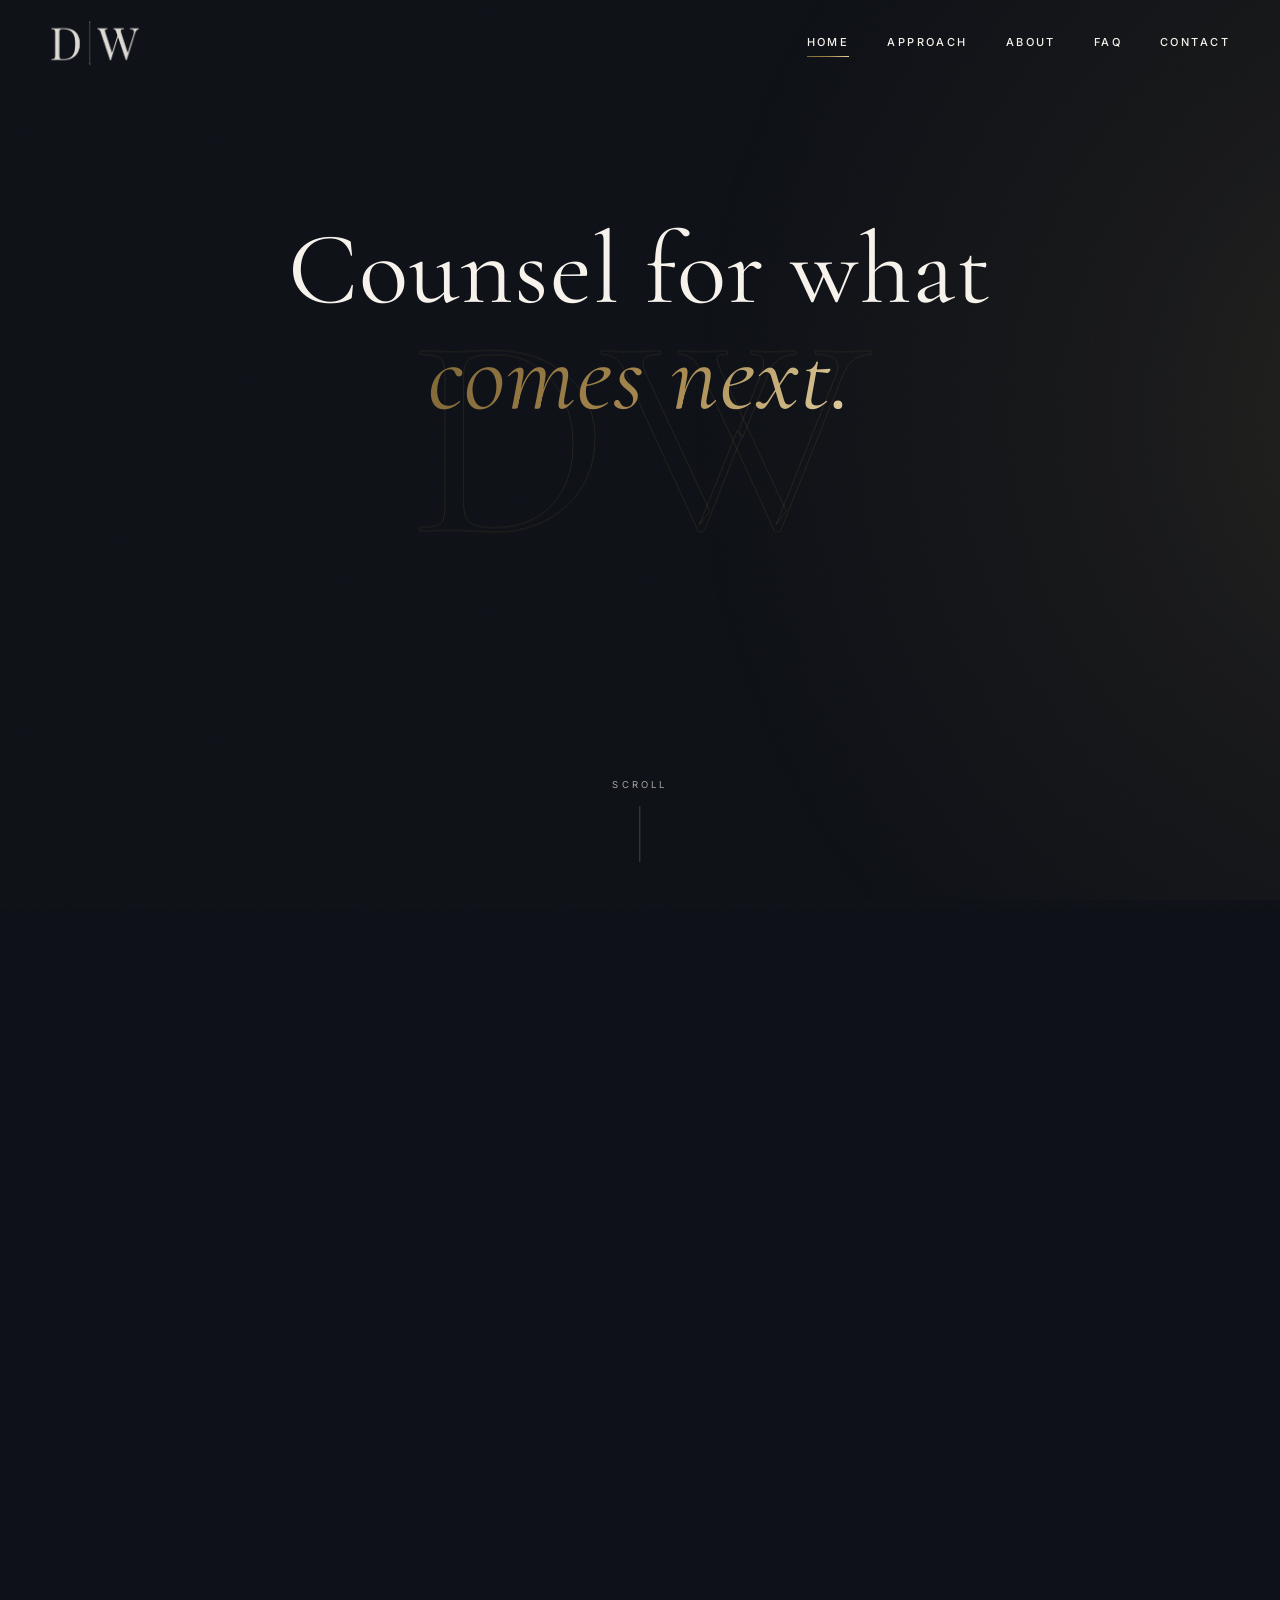
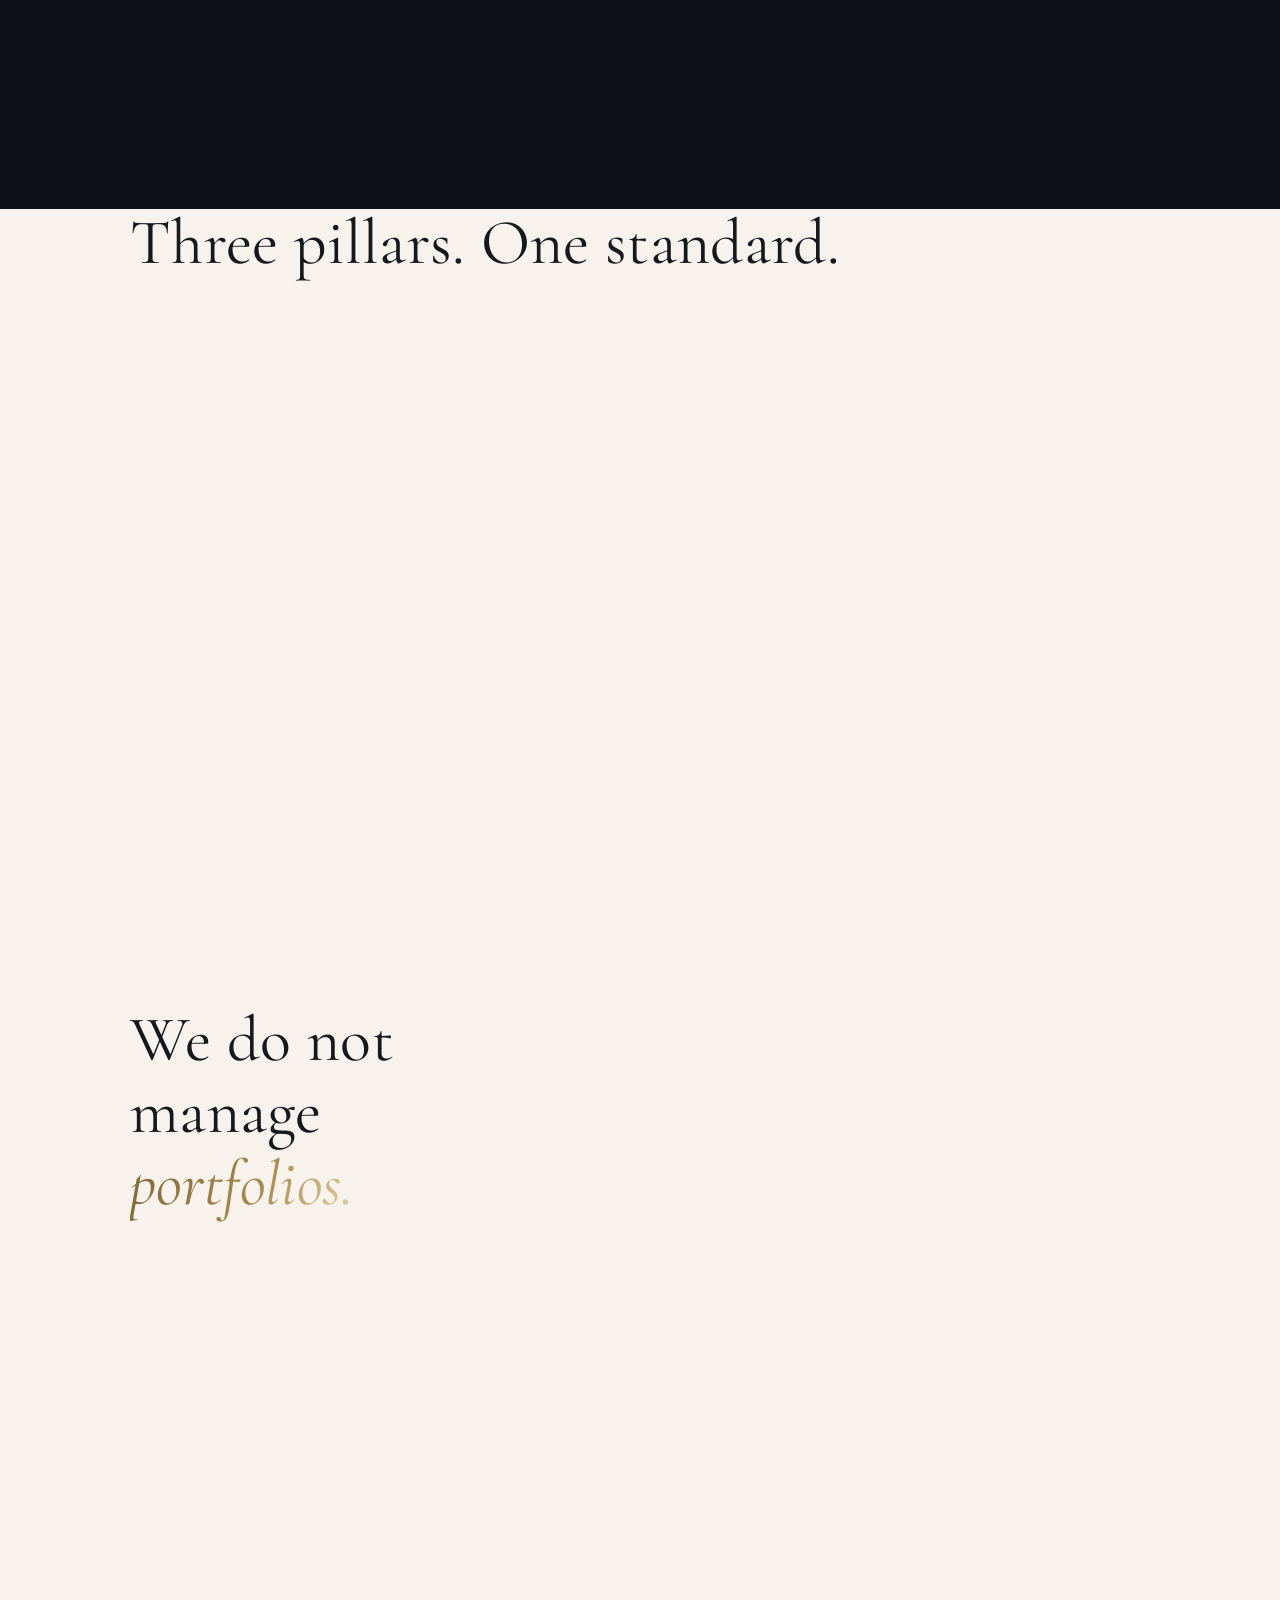
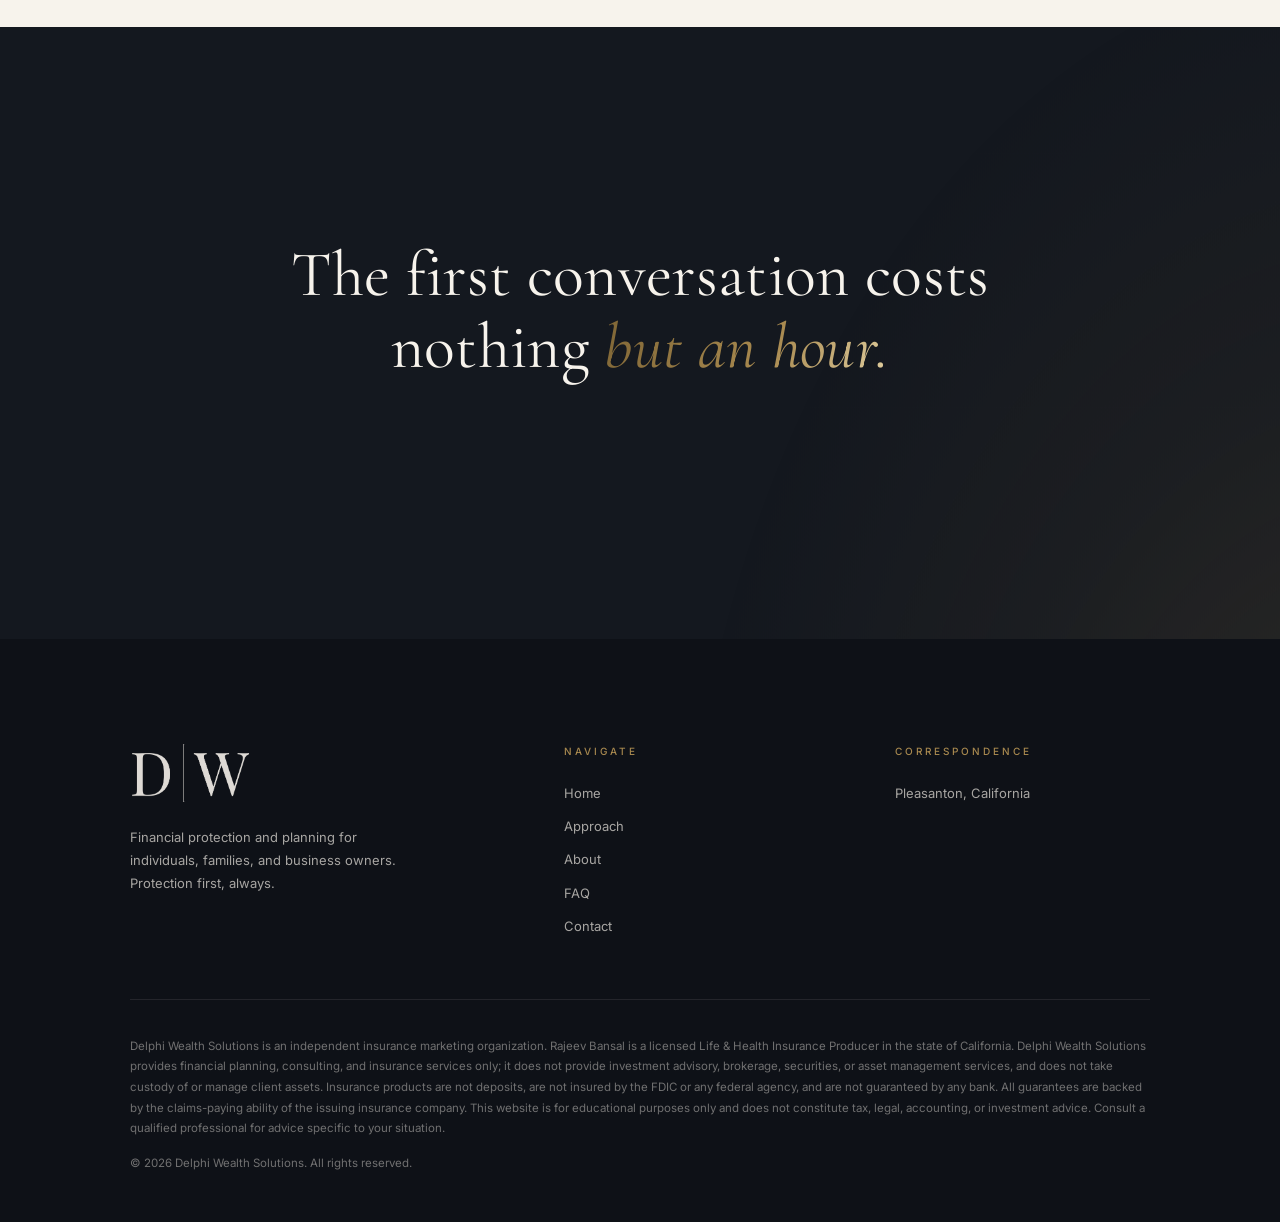
<file: index.html>
<!DOCTYPE html>
<html lang="en">
<head>
  <meta charset="UTF-8">
  <meta name="viewport" content="width=device-width, initial-scale=1.0">
  <title>Delphi Wealth Solutions | Counsel for What Comes Next</title>
  <meta name="description" content="Financial protection and planning for individuals, families, and business owners. Protection first, always. We manage no portfolios and sell no promises. We provide judgment.">
  <link rel="icon" type="image/png" href="favicon.png">
  <link rel="stylesheet" href="styles.css">
</head>
<body>

  <!-- preloader -->
  <div class="preloader" aria-hidden="true">
    <img class="preloader__logo" src="logo-light.png" alt="Delphi Wealth Solutions">
    <div class="preloader__bar"><i></i></div>
  </div>
  <div class="veil" aria-hidden="true"></div>
  <div class="grain" aria-hidden="true"></div>

  <!-- header -->
  <header class="header">
    <div class="header__inner">
      <a class="brand" href="index.html" aria-label="Delphi Wealth Solutions">
        <img class="logo logo--light" src="logo-mark-light.png" alt="Delphi Wealth Solutions">
        <img class="logo logo--dark" src="logo-mark-dark.png" alt="" aria-hidden="true">
      </a>
      <nav class="nav" aria-label="Primary">
        <a href="index.html" aria-current="page">Home</a>
        <a href="approach.html">Approach</a>
        <a href="about.html">About</a>
        <a href="faq.html">FAQ</a>
        <a href="contact.html">Contact</a>
      </nav>
      <button class="nav-toggle" aria-label="Menu" aria-expanded="false"><span></span><span></span><span></span></button>
    </div>
  </header>
  <div class="mobile-menu" aria-hidden="true">
    <a href="index.html"><i>01</i>Home</a>
    <a href="approach.html"><i>02</i>Approach</a>
    <a href="about.html"><i>03</i>About</a>
    <a href="faq.html"><i>04</i>FAQ</a>
    <a href="contact.html"><i>05</i>Contact</a>
    <div class="mobile-menu__foot"><span>Delphi Wealth Solutions</span><span>Counsel for what comes next</span></div>
  </div>

  <main>

    <!-- ===== HERO ===== -->
    <section class="hero">
      <div class="hero__bg">
        <div class="hero__glow" data-parallax="0.08"></div>
        <div class="hero__epsilon" data-parallax="0.14" data-parallax-base="translate(-50%,-54%)">DW</div>
        <div class="hero__rays"></div>
      </div>
      <div class="hero__inner">
        <p class="label" data-reveal style="--d:.1s">Delphi Wealth Solutions</p>
        <h1 class="hero__title" data-split style="--d:.25s">Counsel for what <em class="grad">comes next.</em></h1>
        <p class="hero__quote" data-reveal style="--d:.85s">“Financial protection and planning for individuals, families, and business owners. Protection first, always. We manage no portfolios and sell no promises. We provide judgment.”</p>
        <div data-reveal style="--d:1.05s">
          <a class="btn btn--ghostlight" href="contact.html"><span>Request a Private Consultation</span>
            <svg class="btn__gem" width="11" height="11" viewBox="0 0 12 12" fill="none" aria-hidden="true"><rect x="3" y="3" width="6" height="6" stroke="currentColor" stroke-width="1.1"/></svg>
          </a>
        </div>
      </div>
      <div class="hero__scroll" aria-hidden="true"><span>Scroll</span><i></i></div>
    </section>

    <!-- ===== PHILOSOPHY (dark band) ===== -->
    <section class="section dark dark--deep philosophy">
      <div class="philosophy__epsilon" data-parallax="0.1" data-parallax-base="translateY(-50%)">DW</div>
      <div class="container">
        <p class="label" data-reveal>The Idea</p>
        <p class="philosophy__quote" data-split>Before any decision of consequence, the ancients went to Delphi. Not for someone to act on their behalf, but for counsel clear enough to <em>act on themselves.</em></p>
        <p class="lede" data-reveal style="--d:.2s;margin-top:36px">That is the service we have rebuilt. Delphi Wealth Solutions exists for people who want a plan rather than a pitch: individuals, families, and business owners. Every recommendation is explained in plain terms, what it does, what it costs, and what it does not do, before any product is discussed.</p>
      </div>
    </section>

    <!-- ===== SERVICES ===== -->
    <section class="section services">
      <div class="container">
        <p class="label" data-reveal>What We Do</p>
        <h2 class="h-1" data-split style="--d:.1s">Three pillars. One standard.</h2>
        <div class="services__grid">
          <article class="service" data-reveal style="--d:.1s">
            <div class="rule service__rule" style="--d:.3s"></div>
            <span class="service__no">I.</span>
            <h3 class="h-3">Personal &amp; Family Protection</h3>
            <p>The foundation of the house: life and income protection, mortgage and family continuity, long-term care, health and Medicare guidance, and the estate documents that tie it all together.</p>
          </article>
          <article class="service" data-reveal style="--d:.25s">
            <div class="rule service__rule" style="--d:.45s"></div>
            <span class="service__no">II.</span>
            <h3 class="h-3">Wealth &amp; Tax Strategy</h3>
            <p>A clear map of where your retirement money sits across the three tax buckets: taxed now, taxed later, tax advantaged. Retirement income design, annuity suitability, and distribution modeling, run on your actual numbers.</p>
          </article>
          <article class="service" data-reveal style="--d:.4s">
            <div class="rule service__rule" style="--d:.6s"></div>
            <span class="service__no">III.</span>
            <h3 class="h-3">Business Owner Solutions</h3>
            <p>The business you built needs its own plan, separate from your personal one: buy-sell agreements, key person protection, executive bonus and retention plans, and owner retirement design.</p>
          </article>
        </div>
      </div>
    </section>

    <!-- ===== WHAT WE DON'T DO ===== -->
    <section class="section">
      <div class="container duo">
        <div class="sticky-col">
          <p class="label" data-reveal>What We Don’t Do</p>
          <h2 class="h-1" data-split style="--d:.1s">We do not manage <em class="grad">portfolios.</em></h2>
        </div>
        <div>
          <p class="lede" data-reveal style="--d:.15s">This is deliberate. Freed from managing assets, we have no incentive to gather them, which means our advice answers to your interests rather than to a fee on your balance.</p>
          <p class="lede" data-reveal style="--d:.3s;margin-top:28px">Your investment managers, accountants, and attorneys keep their roles. We make sure they’re all rowing in the same direction.</p>
          <div data-reveal style="--d:.45s;margin-top:48px">
            <a class="btn btn--outline" href="approach.html"><span>Our Approach</span>
              <svg class="btn__gem" width="11" height="11" viewBox="0 0 12 12" fill="none" aria-hidden="true"><rect x="3" y="3" width="6" height="6" stroke="currentColor" stroke-width="1.1"/></svg>
            </a>
          </div>
        </div>
      </div>
    </section>

    <!-- greek key divider, used once -->
    <div class="gkey" aria-hidden="true">
      <svg viewBox="0 0 340 24" xmlns="http://www.w3.org/2000/svg">
        <path d="M0 22 H18 V4 H40 V22 H58 V4 H80 V22 H98 V4 H120 V22 H138 V4 H160 V22 H178 V4 H200 V22 H218 V4 H240 V22 H258 V4 H280 V22 H298 V4 H320 V22 H340"/>
      </svg>
    </div>

    <!-- ===== FOOTER CTA ===== -->
    <section class="section dark cta-band">
      <div class="cta-band__glow" data-parallax="0.06"></div>
      <div class="container">
        <p class="label" data-reveal>Begin</p>
        <h2 class="h-1" data-split style="--d:.1s;margin-top:30px">The first conversation costs nothing <em class="grad">but an hour.</em></h2>
        <div data-reveal style="--d:.4s">
          <a class="btn btn--ghostlight" href="contact.html"><span>Schedule a Consultation</span>
            <svg class="btn__gem" width="11" height="11" viewBox="0 0 12 12" fill="none" aria-hidden="true"><rect x="3" y="3" width="6" height="6" stroke="currentColor" stroke-width="1.1"/></svg>
          </a>
        </div>
      </div>
    </section>
  </main>

  <!-- ===== FOOTER ===== -->
  <footer class="footer">
    <div class="container">
      <div class="footer__grid">
        <div class="footer__brand">
          <a class="brand" href="index.html" style="margin-bottom:22px;display:inline-flex" aria-label="Delphi Wealth Solutions">
            <img class="logo logo--footer" src="logo-mark-light.png" alt="Delphi Wealth Solutions">
          </a>
          <p style="max-width:34ch">Financial protection and planning for individuals, families, and business owners. Protection first, always.</p>
        </div>
        <div>
          <h4>Navigate</h4>
          <nav>
            <a href="index.html">Home</a>
            <a href="approach.html">Approach</a>
            <a href="about.html">About</a>
            <a href="faq.html">FAQ</a>
            <a href="contact.html">Contact</a>
          </nav>
        </div>
        <div>
          <h4>Correspondence</h4>
          <nav>
            <span>Pleasanton, California</span>
          </nav>
        </div>
      </div>
      <div class="footer__legal">
        <p>Delphi Wealth Solutions is an independent insurance marketing organization. Rajeev Bansal is a licensed Life &amp; Health Insurance Producer in the state of California. Delphi Wealth Solutions provides financial planning, consulting, and insurance services only; it does not provide investment advisory, brokerage, securities, or asset management services, and does not take custody of or manage client assets. Insurance products are not deposits, are not insured by the FDIC or any federal agency, and are not guaranteed by any bank. All guarantees are backed by the claims-paying ability of the issuing insurance company. This website is for educational purposes only and does not constitute tax, legal, accounting, or investment advice. Consult a qualified professional for advice specific to your situation.</p>
        <p>© <span data-year>2026</span> Delphi Wealth Solutions. All rights reserved.</p>
      </div>
    </div>
  </footer>

  <script src="main.js" defer></script>
</body>
</html>
</file>
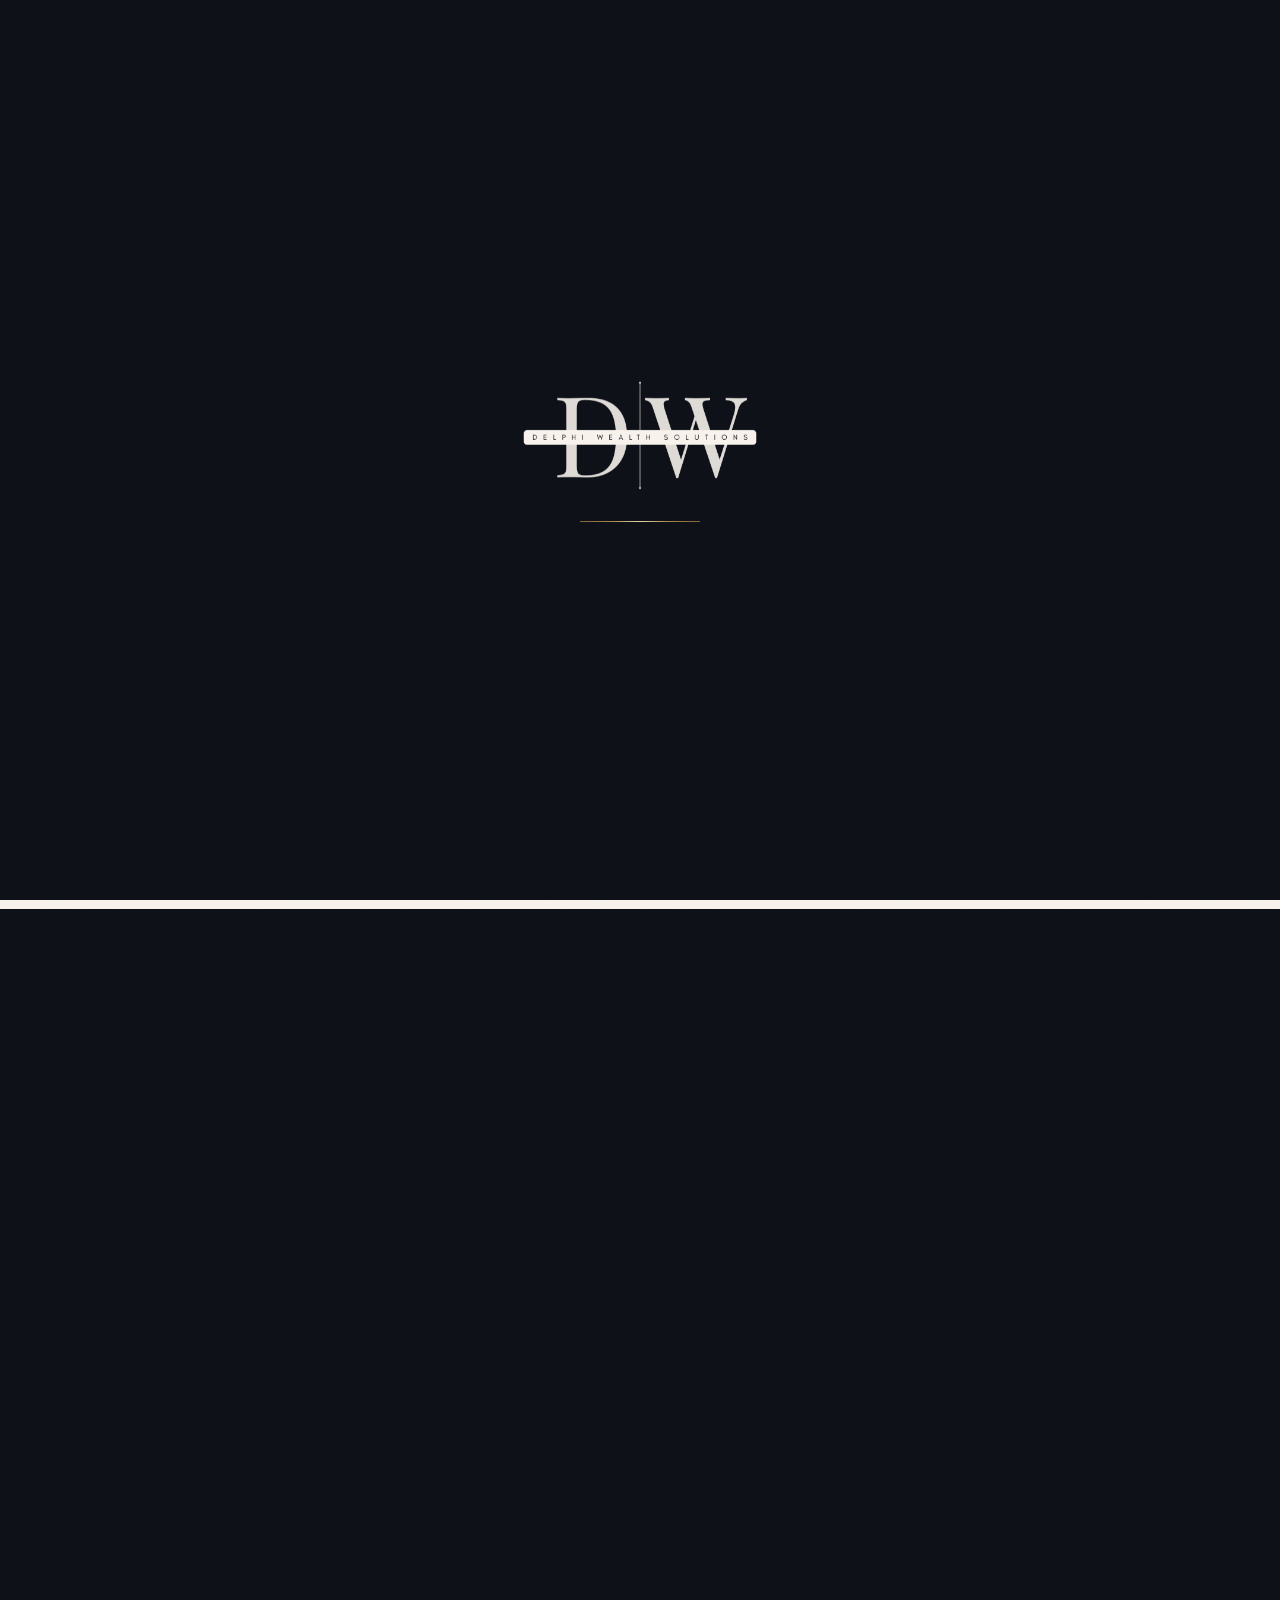
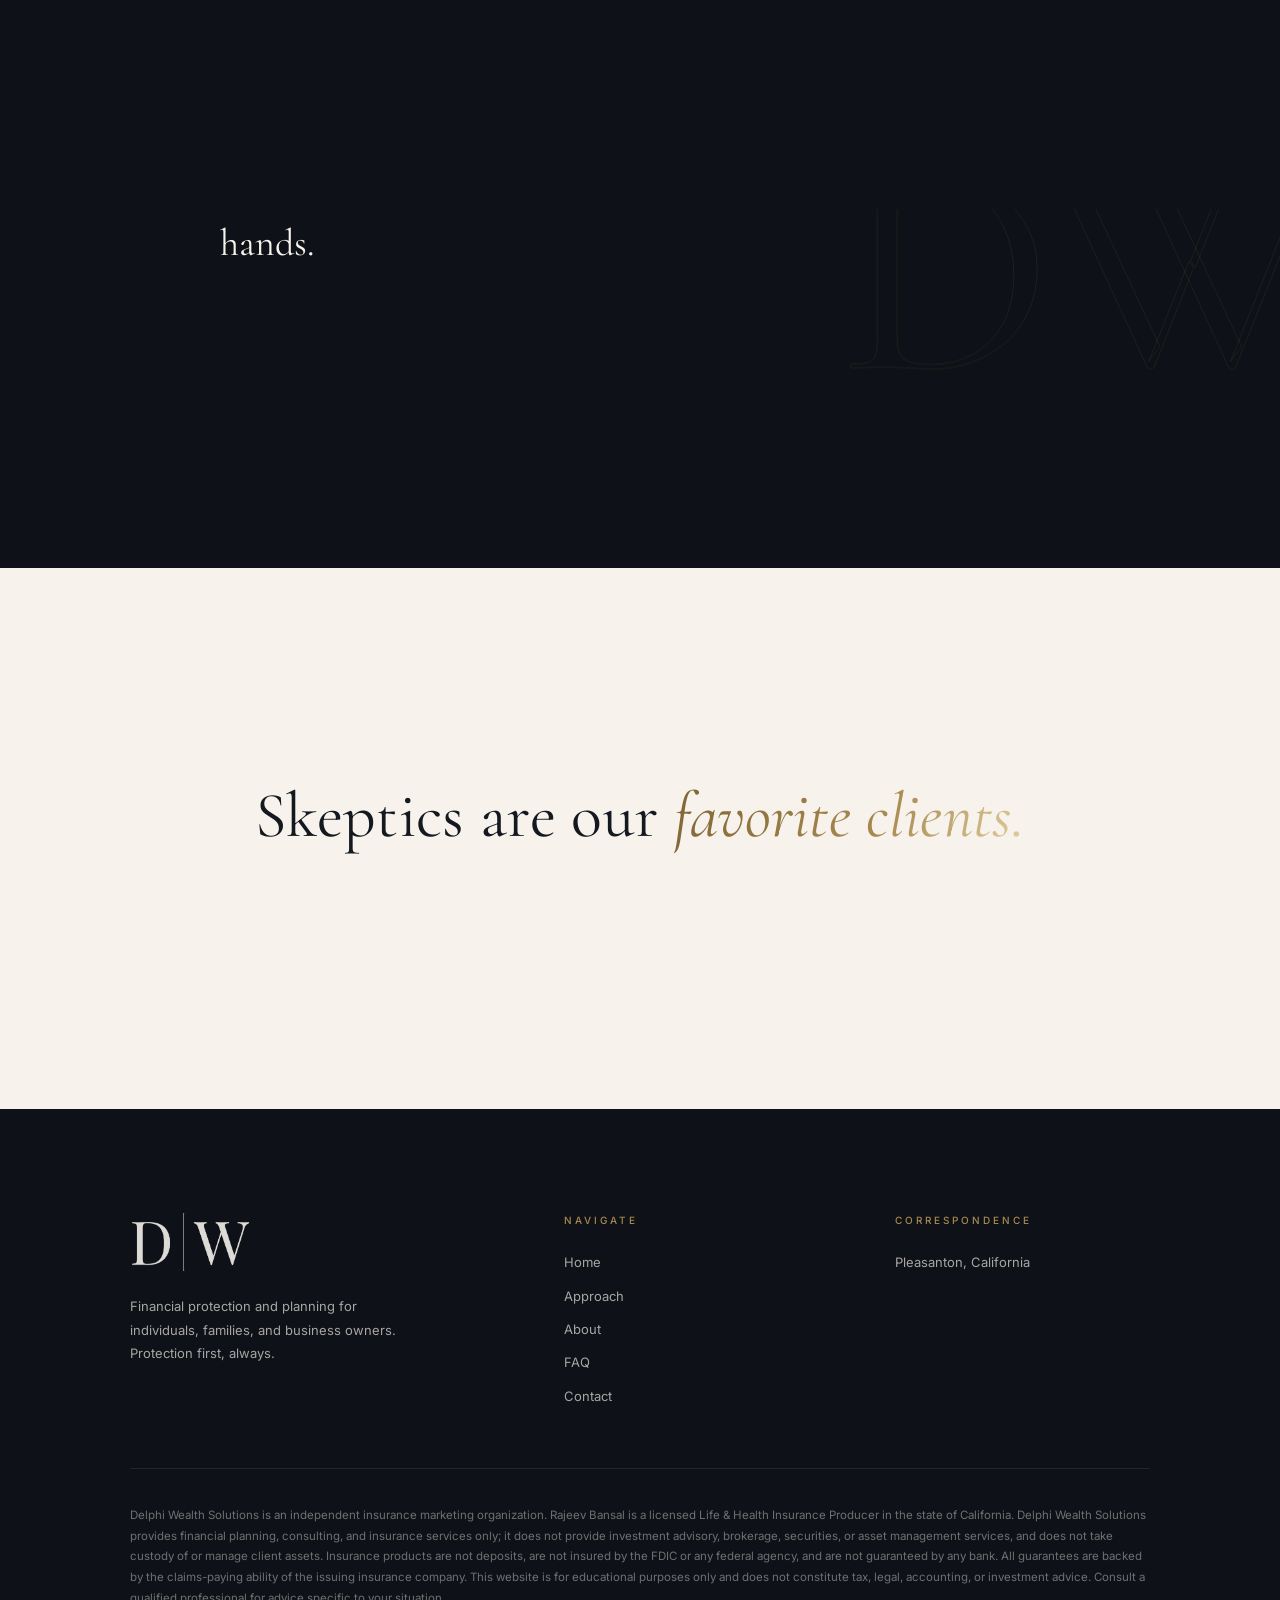
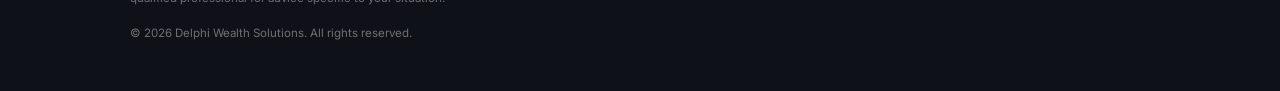
<file: about.html>
<!DOCTYPE html>
<html lang="en">
<head>
  <meta charset="UTF-8">
  <meta name="viewport" content="width=device-width, initial-scale=1.0">
  <title>About | Delphi Wealth Solutions</title>
  <meta name="description" content="An independent financial planning and insurance practice. The person is the practice. Meet the founder of Delphi Wealth Solutions.">
  <link rel="icon" type="image/png" href="favicon.png">
  <link rel="stylesheet" href="styles.css">
</head>
<body>

  <div class="preloader" aria-hidden="true">
    <img class="preloader__logo" src="logo-light.png" alt="Delphi Wealth Solutions">
    <div class="preloader__bar"><i></i></div>
  </div>
  <div class="veil" aria-hidden="true"></div>
  <div class="grain" aria-hidden="true"></div>

  <header class="header">
    <div class="header__inner">
      <a class="brand" href="index.html" aria-label="Delphi Wealth Solutions">
        <img class="logo logo--light" src="logo-mark-light.png" alt="Delphi Wealth Solutions">
        <img class="logo logo--dark" src="logo-mark-dark.png" alt="" aria-hidden="true">
      </a>
      <nav class="nav" aria-label="Primary">
        <a href="index.html">Home</a>
        <a href="approach.html">Approach</a>
        <a href="about.html" aria-current="page">About</a>
        <a href="faq.html">FAQ</a>
        <a href="contact.html">Contact</a>
      </nav>
      <button class="nav-toggle" aria-label="Menu" aria-expanded="false"><span></span><span></span><span></span></button>
    </div>
  </header>
  <div class="mobile-menu" aria-hidden="true">
    <a href="index.html"><i>01</i>Home</a>
    <a href="approach.html"><i>02</i>Approach</a>
    <a href="about.html"><i>03</i>About</a>
    <a href="faq.html"><i>04</i>FAQ</a>
    <a href="contact.html"><i>05</i>Contact</a>
    <div class="mobile-menu__foot"><span>Delphi Wealth Solutions</span><span>Counsel for what comes next</span></div>
  </div>

  <main>

    <!-- ===== SUB HERO ===== -->
    <section class="hero hero--sub">
      <div class="hero__bg">
        <div class="hero__glow" data-parallax="0.08"></div>
        <div class="hero__epsilon" data-parallax="0.12">DW</div>
      </div>
      <div class="container hero__inner">
        <p class="label" data-reveal style="--d:.1s">About</p>
        <h1 class="hero__title" data-split style="--d:.25s">The person is <em class="grad">the practice.</em></h1>
        <p class="hero__quote" data-reveal style="--d:.7s">Delphi Wealth Solutions is deliberately small. When you call, you reach the person whose name is on the plan, not a relationship manager reading from one.</p>
      </div>
    </section>

    <!-- ===== BIO ===== -->
    <section class="section">
      <div class="container duo">
        <div class="sticky-col">
          <figure class="portrait" data-reveal="scale">
            <div class="portrait__inner" data-parallax="0.06" data-parallax-base="scale(1.15)"><span>DW</span></div>
            <figcaption class="portrait__caption">Rajeev Bansal · Founder</figcaption>
          </figure>
        </div>
        <div>
          <p class="label" data-reveal>The Founder</p>
          <h2 class="h-2" data-split style="--d:.1s">Rajeev Bansal</h2>

          <ul class="creds">
            <li data-reveal style="--d:.1s"><b>Licensed Life &amp; Health Insurance Producer</b><span>California</span></li>
            <li data-reveal style="--d:.18s"><b>Based in Pleasanton</b><span>California</span></li>
          </ul>
        </div>
      </div>
    </section>

    <!-- ===== WHY DELPHI (dark band) ===== -->
    <section class="section dark dark--deep philosophy">
      <div class="philosophy__epsilon" data-parallax="0.1" data-parallax-base="translateY(-50%)">DW</div>
      <div class="container">
        <p class="label" data-reveal>Why “Delphi”</p>
        <p class="philosophy__quote" data-split>The oracle did not manage anyone’s affairs. It offered <em>clarity,</em> then sent people home to act with their own hands.</p>
        <p class="lede" data-reveal style="--d:.2s;margin-top:36px">That division of labor struck me as exactly right. You keep your investment managers, your accountants, your attorneys, and your authority. What I add is the counsel that makes their work, and your decisions, coherent.</p>
      </div>
    </section>

    <!-- ===== CTA ===== -->
    <section class="section cta-band" style="text-align:center">
      <div class="container">
        <p class="label" data-reveal>Questions First?</p>
        <h2 class="h-1" data-split style="--d:.1s;margin-top:30px">Skeptics are our <em class="grad">favorite clients.</em></h2>
        <div data-reveal style="--d:.4s;display:flex;gap:20px;justify-content:center;flex-wrap:wrap">
          <a class="btn btn--outline" href="faq.html"><span>Read the FAQ</span></a>
          <a class="btn btn--primary" href="contact.html"><span>Request a Consultation</span>
            <svg class="btn__gem" width="11" height="11" viewBox="0 0 12 12" fill="none" aria-hidden="true"><rect x="3" y="3" width="6" height="6" stroke="currentColor" stroke-width="1.1"/></svg>
          </a>
        </div>
      </div>
    </section>
  </main>

  <footer class="footer">
    <div class="container">
      <div class="footer__grid">
        <div class="footer__brand">
          <a class="brand" href="index.html" style="margin-bottom:22px;display:inline-flex" aria-label="Delphi Wealth Solutions">
            <img class="logo logo--footer" src="logo-mark-light.png" alt="Delphi Wealth Solutions">
          </a>
          <p style="max-width:34ch">Financial protection and planning for individuals, families, and business owners. Protection first, always.</p>
        </div>
        <div>
          <h4>Navigate</h4>
          <nav>
            <a href="index.html">Home</a>
            <a href="approach.html">Approach</a>
            <a href="about.html">About</a>
            <a href="faq.html">FAQ</a>
            <a href="contact.html">Contact</a>
          </nav>
        </div>
        <div>
          <h4>Correspondence</h4>
          <nav>
            <span>Pleasanton, California</span>
          </nav>
        </div>
      </div>
      <div class="footer__legal">
        <p>Delphi Wealth Solutions is an independent insurance marketing organization. Rajeev Bansal is a licensed Life &amp; Health Insurance Producer in the state of California. Delphi Wealth Solutions provides financial planning, consulting, and insurance services only; it does not provide investment advisory, brokerage, securities, or asset management services, and does not take custody of or manage client assets. Insurance products are not deposits, are not insured by the FDIC or any federal agency, and are not guaranteed by any bank. All guarantees are backed by the claims-paying ability of the issuing insurance company. This website is for educational purposes only and does not constitute tax, legal, accounting, or investment advice. Consult a qualified professional for advice specific to your situation.</p>
        <p>© <span data-year>2026</span> Delphi Wealth Solutions. All rights reserved.</p>
      </div>
    </div>
  </footer>

  <script src="main.js" defer></script>
</body>
</html>
</file>
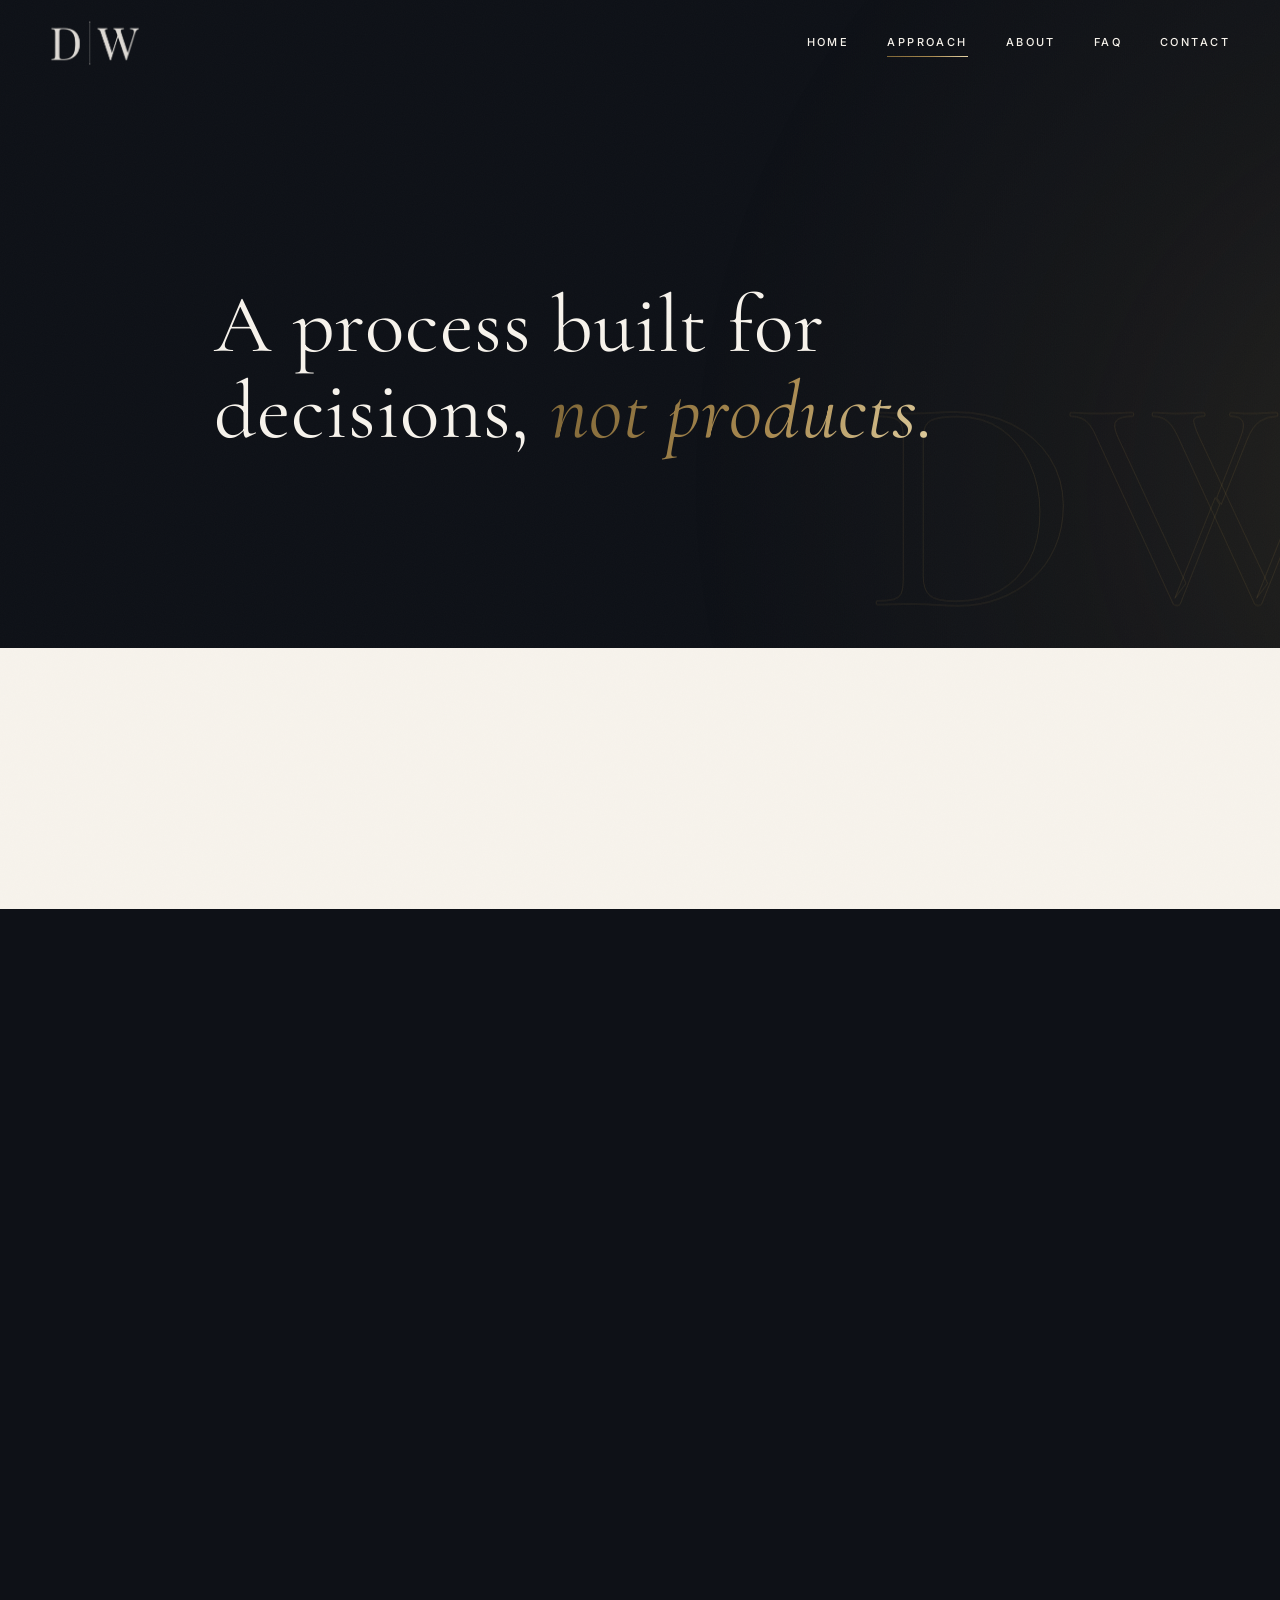
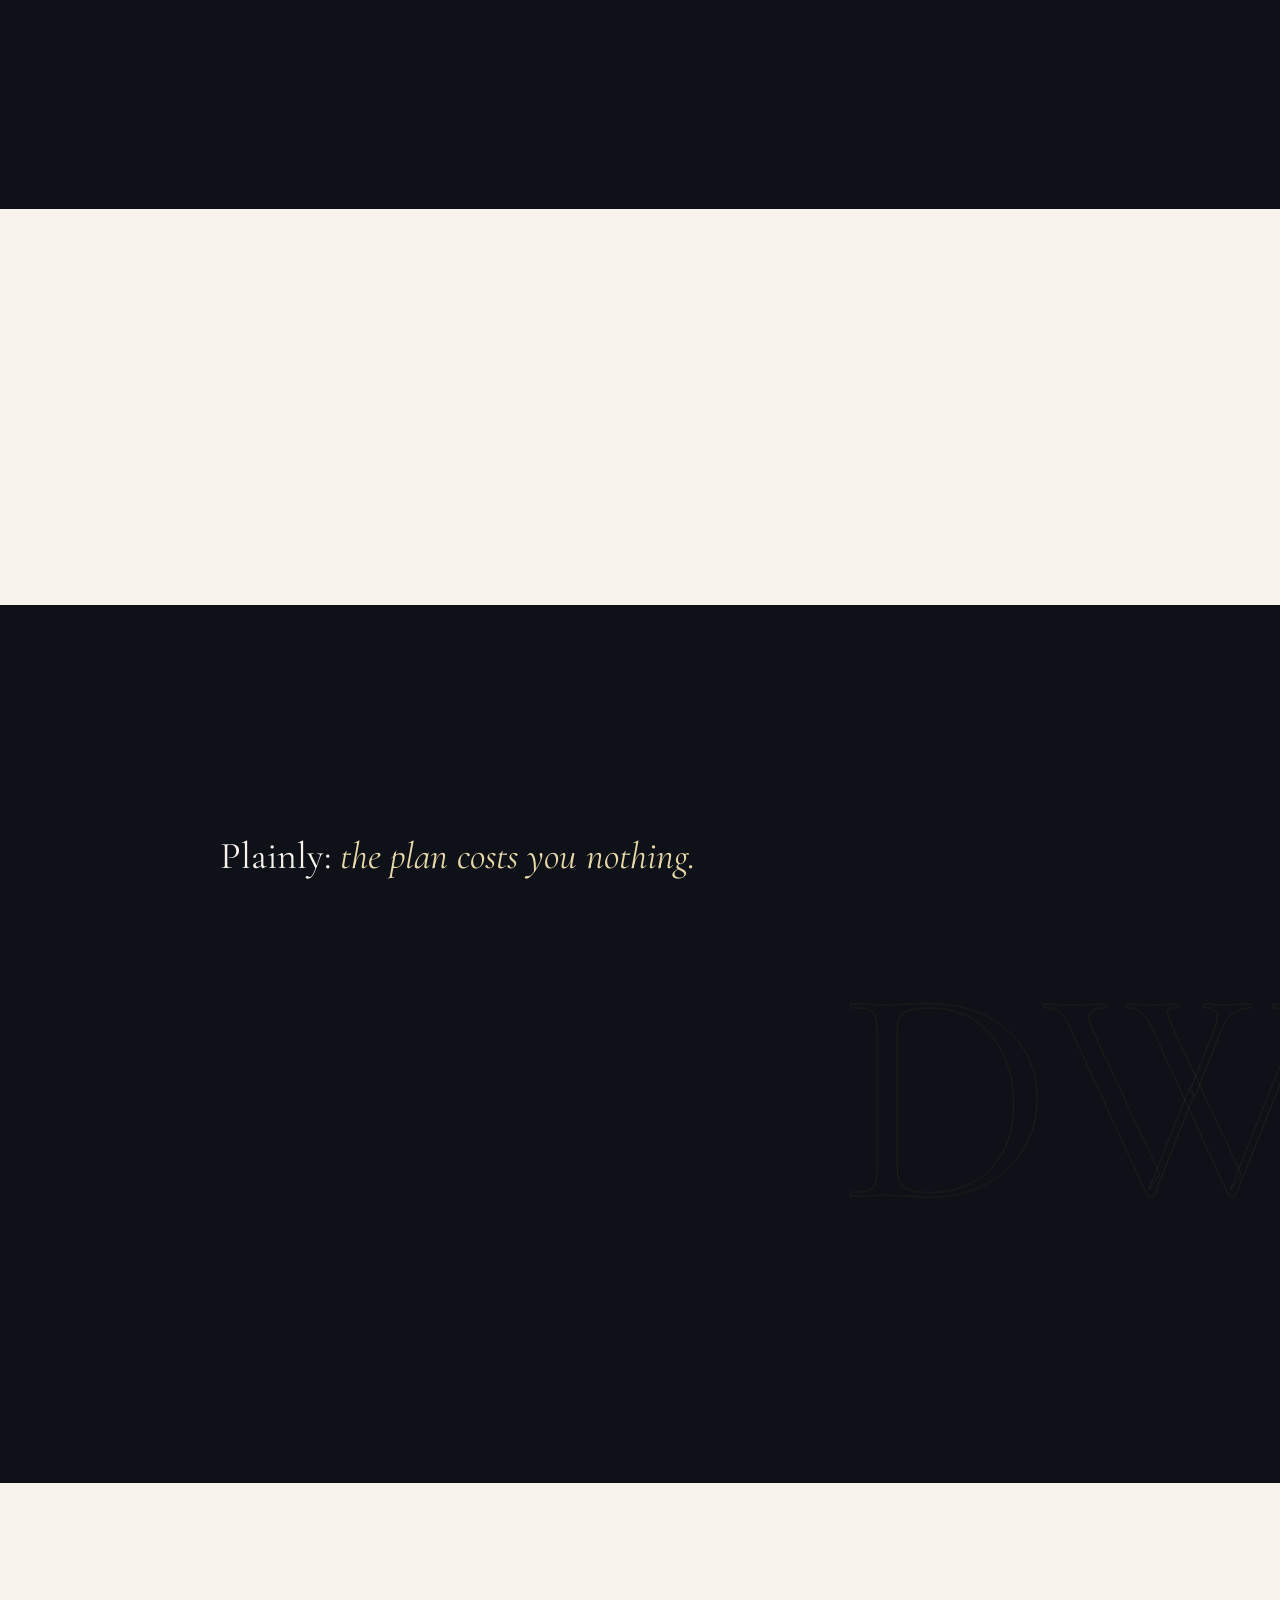
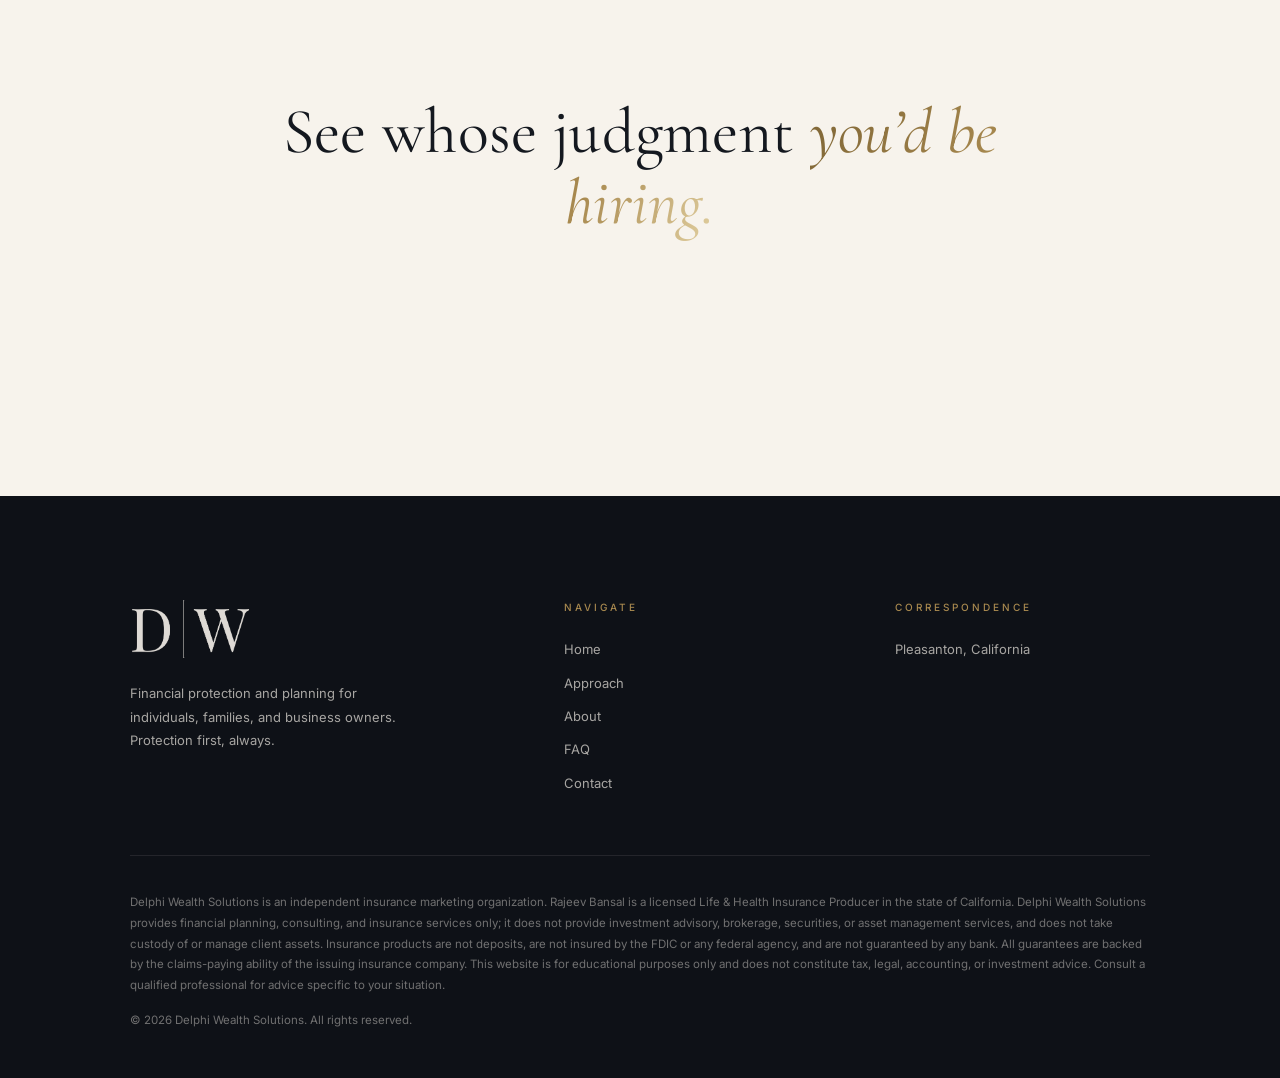
<file: approach.html>
<!DOCTYPE html>
<html lang="en">
<head>
  <meta charset="UTF-8">
  <meta name="viewport" content="width=device-width, initial-scale=1.0">
  <title>Our Approach | Delphi Wealth Solutions</title>
  <meta name="description" content="A planning process built for decisions, not products: discovery, plan architecture, implementation, and ongoing counsel, with compensation disclosed plainly.">
  <link rel="icon" type="image/png" href="favicon.png">
  <link rel="stylesheet" href="styles.css">
</head>
<body>

  <div class="preloader" aria-hidden="true">
    <img class="preloader__logo" src="logo-light.png" alt="Delphi Wealth Solutions">
    <div class="preloader__bar"><i></i></div>
  </div>
  <div class="veil" aria-hidden="true"></div>
  <div class="grain" aria-hidden="true"></div>

  <header class="header">
    <div class="header__inner">
      <a class="brand" href="index.html" aria-label="Delphi Wealth Solutions">
        <img class="logo logo--light" src="logo-mark-light.png" alt="Delphi Wealth Solutions">
        <img class="logo logo--dark" src="logo-mark-dark.png" alt="" aria-hidden="true">
      </a>
      <nav class="nav" aria-label="Primary">
        <a href="index.html">Home</a>
        <a href="approach.html" aria-current="page">Approach</a>
        <a href="about.html">About</a>
        <a href="faq.html">FAQ</a>
        <a href="contact.html">Contact</a>
      </nav>
      <button class="nav-toggle" aria-label="Menu" aria-expanded="false"><span></span><span></span><span></span></button>
    </div>
  </header>
  <div class="mobile-menu" aria-hidden="true">
    <a href="index.html"><i>01</i>Home</a>
    <a href="approach.html"><i>02</i>Approach</a>
    <a href="about.html"><i>03</i>About</a>
    <a href="faq.html"><i>04</i>FAQ</a>
    <a href="contact.html"><i>05</i>Contact</a>
    <div class="mobile-menu__foot"><span>Delphi Wealth Solutions</span><span>Counsel for what comes next</span></div>
  </div>

  <main>

    <!-- ===== SUB HERO ===== -->
    <section class="hero hero--sub">
      <div class="hero__bg">
        <div class="hero__glow" data-parallax="0.08"></div>
        <div class="hero__epsilon" data-parallax="0.12">DW</div>
      </div>
      <div class="container hero__inner">
        <p class="label" data-reveal style="--d:.1s">Our Approach</p>
        <h1 class="hero__title" data-split style="--d:.25s">A process built for decisions, <em class="grad">not products.</em></h1>
        <p class="hero__quote" data-reveal style="--d:.7s">Good counsel is a discipline: the same questions asked carefully, in the same order, every time. Ours has four movements.</p>
      </div>
    </section>

    <!-- ===== PROCESS ===== -->
    <section class="section">
      <div class="container">
        <p class="label" data-reveal>The Process</p>
        <div class="steps">
          <article class="step" data-reveal style="--d:.05s">
            <div class="step__no" data-parallax="0.05">01</div>
            <div>
              <h3 class="h-3">Discovery</h3>
              <p>A structured conversation, at no cost. We review where you stand: coverage, debt, savings, goals, and what you intend your money to do, then identify the highest-leverage next step. No obligation, no template pitch.</p>
            </div>
          </article>
          <article class="step" data-reveal style="--d:.1s">
            <div class="step__no" data-parallax="0.05">02</div>
            <div>
              <h3 class="h-3">Plan Architecture</h3>
              <p>It begins with a written Financial Needs Analysis: protection gaps, debt position, emergency reserves, tax exposure, and retirement trajectory, mapped against what you actually have in place today. The result is a single plan you can read, question, and understand. Nothing proceeds until it makes sense to you.</p>
            </div>
          </article>
          <article class="step" data-reveal style="--d:.15s">
            <div class="step__no" data-parallax="0.05">03</div>
            <div>
              <h3 class="h-3">Implementation</h3>
              <p>Judgment must become action. The plan shows exactly where the gaps are and the specific options to close them, in plain language. Once you decide what to move forward with, we implement it directly with our carrier partners and coordinate with your attorneys, accountants, and investment managers where their work is involved.</p>
            </div>
          </article>
          <article class="step" data-reveal style="--d:.2s">
            <div class="step__no" data-parallax="0.05">04</div>
            <div>
              <h3 class="h-3">Ongoing Counsel</h3>
              <p>The same advisor, start to finish. Plans are reviewed annually and at every major life event: a new child, a new job, a new business, a new home. We remain at the table.</p>
            </div>
          </article>
        </div>
      </div>
    </section>

    <!-- ===== COMPENSATION (dark band) ===== -->
    <section class="section dark dark--deep philosophy">
      <div class="philosophy__epsilon" data-parallax="0.1" data-parallax-base="translateY(-50%)">DW</div>
      <div class="container">
        <p class="label" data-reveal>How We Are Paid</p>
        <p class="philosophy__quote" data-split>Plainly: <em>the plan costs you nothing.</em></p>
        <div class="duo" style="margin-top:56px">
          <div data-reveal style="--d:.15s">
            <h3 class="h-3" style="margin-bottom:14px">The planning: no charge</h3>
            <p class="lede">The consultation, the Financial Needs Analysis, and the written plan are complimentary. That is not a promotion. It is how the practice works, and it is why you can walk away at any point owing nothing.</p>
          </div>
          <div data-reveal style="--d:.3s">
            <h3 class="h-3" style="margin-bottom:14px">Carrier compensation</h3>
            <p class="lede">When you choose to put coverage in force, the issuing carrier pays us a commission. We disclose it plainly before you sign anything, and we never bill you for advice or analysis.</p>
          </div>
        </div>
        <p class="lede" data-reveal style="--d:.45s;margin-top:56px">We charge no fee on your assets, because we do not manage them. If a recommendation ever earns us something, you will know before you decide.</p>
      </div>
    </section>

    <!-- ===== CTA ===== -->
    <section class="section cta-band" style="text-align:center">
      <div class="container">
        <p class="label" data-reveal>Next</p>
        <h2 class="h-1" data-split style="--d:.1s;margin-top:30px">See whose judgment <em class="grad">you’d be hiring.</em></h2>
        <div data-reveal style="--d:.4s">
          <a class="btn btn--primary" href="about.html"><span>About the Practice</span>
            <svg class="btn__gem" width="11" height="11" viewBox="0 0 12 12" fill="none" aria-hidden="true"><rect x="3" y="3" width="6" height="6" stroke="currentColor" stroke-width="1.1"/></svg>
          </a>
        </div>
      </div>
    </section>
  </main>

  <footer class="footer">
    <div class="container">
      <div class="footer__grid">
        <div class="footer__brand">
          <a class="brand" href="index.html" style="margin-bottom:22px;display:inline-flex" aria-label="Delphi Wealth Solutions">
            <img class="logo logo--footer" src="logo-mark-light.png" alt="Delphi Wealth Solutions">
          </a>
          <p style="max-width:34ch">Financial protection and planning for individuals, families, and business owners. Protection first, always.</p>
        </div>
        <div>
          <h4>Navigate</h4>
          <nav>
            <a href="index.html">Home</a>
            <a href="approach.html">Approach</a>
            <a href="about.html">About</a>
            <a href="faq.html">FAQ</a>
            <a href="contact.html">Contact</a>
          </nav>
        </div>
        <div>
          <h4>Correspondence</h4>
          <nav>
            <span>Pleasanton, California</span>
          </nav>
        </div>
      </div>
      <div class="footer__legal">
        <p>Delphi Wealth Solutions is an independent insurance marketing organization. Rajeev Bansal is a licensed Life &amp; Health Insurance Producer in the state of California. Delphi Wealth Solutions provides financial planning, consulting, and insurance services only; it does not provide investment advisory, brokerage, securities, or asset management services, and does not take custody of or manage client assets. Insurance products are not deposits, are not insured by the FDIC or any federal agency, and are not guaranteed by any bank. All guarantees are backed by the claims-paying ability of the issuing insurance company. This website is for educational purposes only and does not constitute tax, legal, accounting, or investment advice. Consult a qualified professional for advice specific to your situation.</p>
        <p>© <span data-year>2026</span> Delphi Wealth Solutions. All rights reserved.</p>
      </div>
    </div>
  </footer>

  <script src="main.js" defer></script>
</body>
</html>
</file>
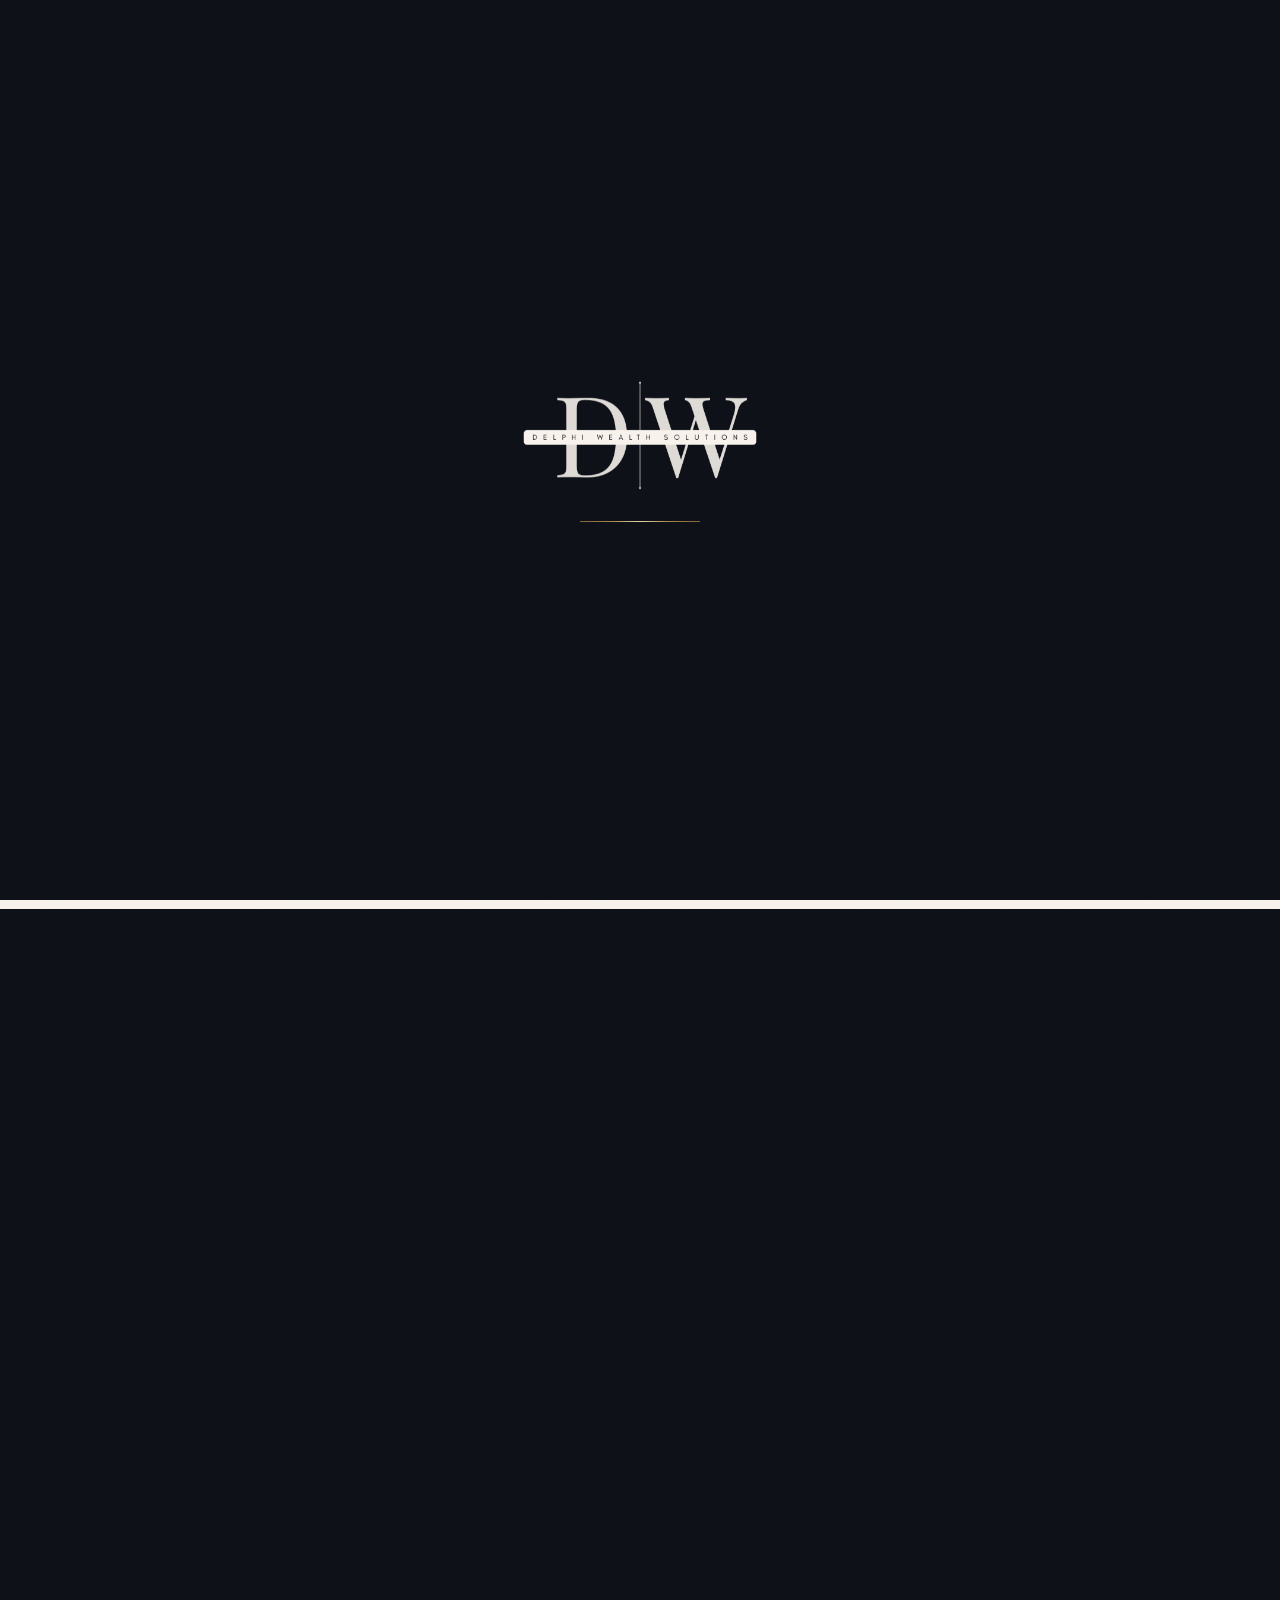
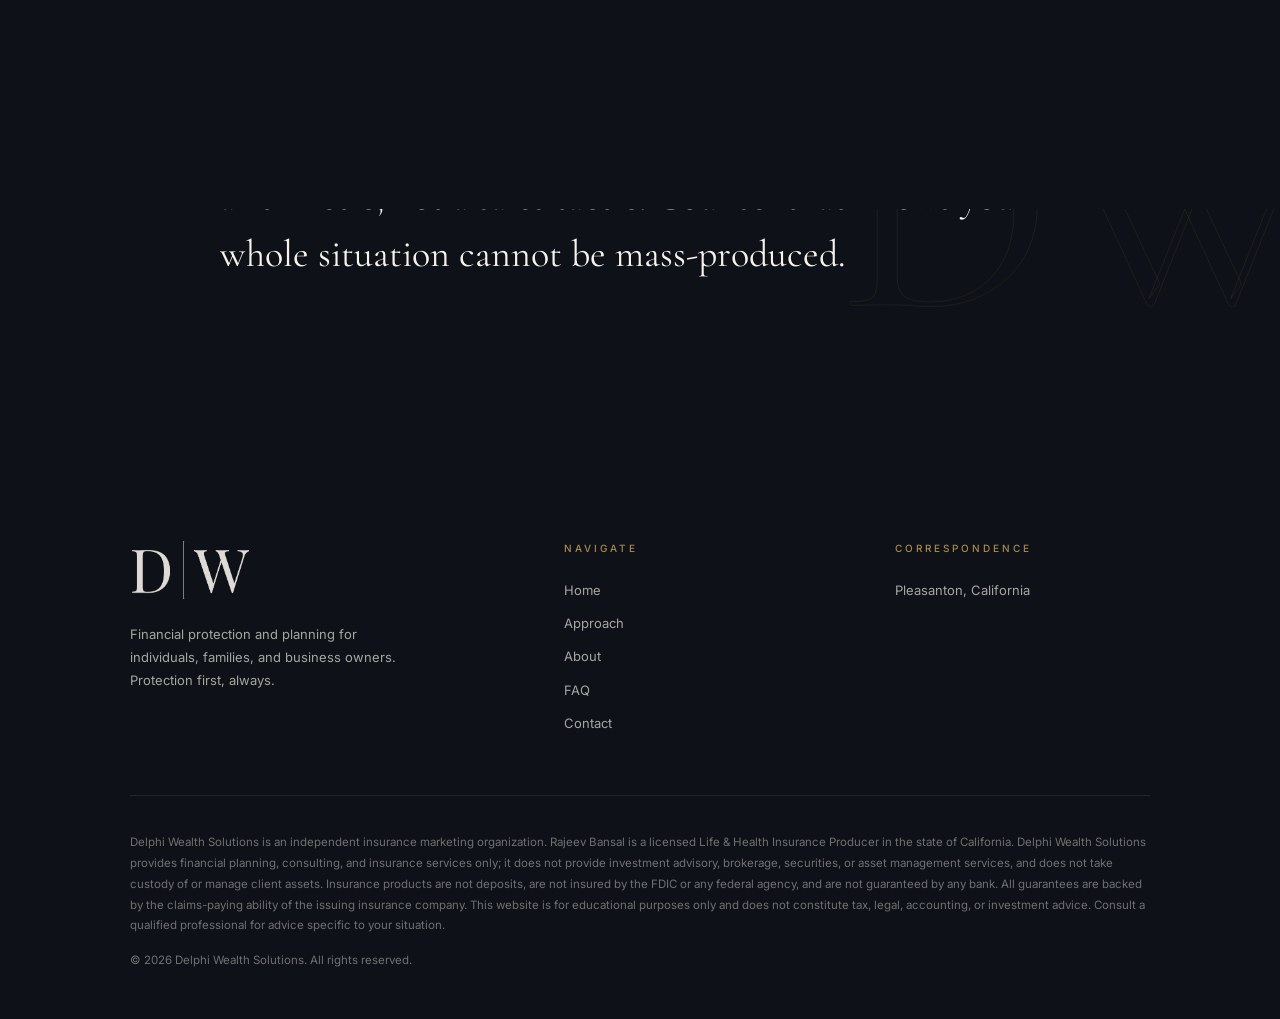
<file: contact.html>
<!DOCTYPE html>
<html lang="en">
<head>
  <meta charset="UTF-8">
  <meta name="viewport" content="width=device-width, initial-scale=1.0">
  <title>Contact | Delphi Wealth Solutions</title>
  <meta name="description" content="Begin with a conversation. The first hour costs nothing and obligates you to nothing.">
  <link rel="icon" type="image/png" href="favicon.png">
  <link rel="stylesheet" href="styles.css">
</head>
<body>

  <div class="preloader" aria-hidden="true">
    <img class="preloader__logo" src="logo-light.png" alt="Delphi Wealth Solutions">
    <div class="preloader__bar"><i></i></div>
  </div>
  <div class="veil" aria-hidden="true"></div>
  <div class="grain" aria-hidden="true"></div>

  <header class="header">
    <div class="header__inner">
      <a class="brand" href="index.html" aria-label="Delphi Wealth Solutions">
        <img class="logo logo--light" src="logo-mark-light.png" alt="Delphi Wealth Solutions">
        <img class="logo logo--dark" src="logo-mark-dark.png" alt="" aria-hidden="true">
      </a>
      <nav class="nav" aria-label="Primary">
        <a href="index.html">Home</a>
        <a href="approach.html">Approach</a>
        <a href="about.html">About</a>
        <a href="faq.html">FAQ</a>
        <a href="contact.html" aria-current="page">Contact</a>
      </nav>
      <button class="nav-toggle" aria-label="Menu" aria-expanded="false"><span></span><span></span><span></span></button>
    </div>
  </header>
  <div class="mobile-menu" aria-hidden="true">
    <a href="index.html"><i>01</i>Home</a>
    <a href="approach.html"><i>02</i>Approach</a>
    <a href="about.html"><i>03</i>About</a>
    <a href="faq.html"><i>04</i>FAQ</a>
    <a href="contact.html"><i>05</i>Contact</a>
    <div class="mobile-menu__foot"><span>Delphi Wealth Solutions</span><span>Counsel for what comes next</span></div>
  </div>

  <main>

    <!-- ===== SUB HERO ===== -->
    <section class="hero hero--sub">
      <div class="hero__bg">
        <div class="hero__glow" data-parallax="0.08"></div>
        <div class="hero__epsilon" data-parallax="0.12">DW</div>
      </div>
      <div class="container hero__inner">
        <p class="label" data-reveal style="--d:.1s">Contact</p>
        <h1 class="hero__title" data-split style="--d:.25s">Begin with a <em class="grad">conversation.</em></h1>
        <p class="hero__quote" data-reveal style="--d:.7s">An hour of it, at no charge. You will leave knowing whether we can be useful, and we will tell you honestly if we can’t.</p>
      </div>
    </section>

    <!-- ===== CONTACT ===== -->
    <section class="section">
      <div class="container">
        <p class="label" data-reveal>Write to Us</p>
        <div class="contact-grid" style="grid-template-columns:minmax(0,680px);margin-top:clamp(40px,5vw,60px)">

          <!-- Inquiry form -->
          <div data-reveal style="--d:.15s">
            <form class="form" novalidate>
              <div class="field">
                <label for="f-name">Name</label>
                <input id="f-name" name="name" type="text" autocomplete="name" required>
              </div>
              <div class="field">
                <label for="f-email">Email</label>
                <input id="f-email" name="email" type="email" autocomplete="email" required>
              </div>
              <div class="field">
                <label for="f-message">Message</label>
                <textarea id="f-message" name="message" rows="4" required></textarea>
              </div>
              <button class="btn btn--primary" type="submit"><span>Send Inquiry</span>
                <svg class="btn__gem" width="11" height="11" viewBox="0 0 12 12" fill="none" aria-hidden="true"><rect x="3" y="3" width="6" height="6" stroke="currentColor" stroke-width="1.1"/></svg>
              </button>
              <p class="form__note">We reply within one business day. Nothing you write here obligates you to anything, and nothing is shared with anyone.</p>
              <p class="form__sent">Received. We will be in touch within one business day.</p>
            </form>
          </div>

        </div>
      </div>
    </section>

    <!-- ===== QUIET NOTE (dark band) ===== -->
    <section class="section dark dark--deep philosophy">
      <div class="philosophy__epsilon" data-parallax="0.1" data-parallax-base="translateY(-50%)">DW</div>
      <div class="container">
        <p class="label" data-reveal>A Note on Fit</p>
        <p class="philosophy__quote" data-split>We take on a <em>limited number</em> of families at a time. That is arithmetic, not a sales tactic. Counsel that knows your whole situation cannot be mass-produced.</p>
      </div>
    </section>
  </main>

  <footer class="footer">
    <div class="container">
      <div class="footer__grid">
        <div class="footer__brand">
          <a class="brand" href="index.html" style="margin-bottom:22px;display:inline-flex" aria-label="Delphi Wealth Solutions">
            <img class="logo logo--footer" src="logo-mark-light.png" alt="Delphi Wealth Solutions">
          </a>
          <p style="max-width:34ch">Financial protection and planning for individuals, families, and business owners. Protection first, always.</p>
        </div>
        <div>
          <h4>Navigate</h4>
          <nav>
            <a href="index.html">Home</a>
            <a href="approach.html">Approach</a>
            <a href="about.html">About</a>
            <a href="faq.html">FAQ</a>
            <a href="contact.html">Contact</a>
          </nav>
        </div>
        <div>
          <h4>Correspondence</h4>
          <nav>
            <span>Pleasanton, California</span>
          </nav>
        </div>
      </div>
      <div class="footer__legal">
        <p>Delphi Wealth Solutions is an independent insurance marketing organization. Rajeev Bansal is a licensed Life &amp; Health Insurance Producer in the state of California. Delphi Wealth Solutions provides financial planning, consulting, and insurance services only; it does not provide investment advisory, brokerage, securities, or asset management services, and does not take custody of or manage client assets. Insurance products are not deposits, are not insured by the FDIC or any federal agency, and are not guaranteed by any bank. All guarantees are backed by the claims-paying ability of the issuing insurance company. This website is for educational purposes only and does not constitute tax, legal, accounting, or investment advice. Consult a qualified professional for advice specific to your situation.</p>
        <p>© <span data-year>2026</span> Delphi Wealth Solutions. All rights reserved.</p>
      </div>
    </div>
  </footer>

  <script src="main.js" defer></script>
</body>
</html>
</file>
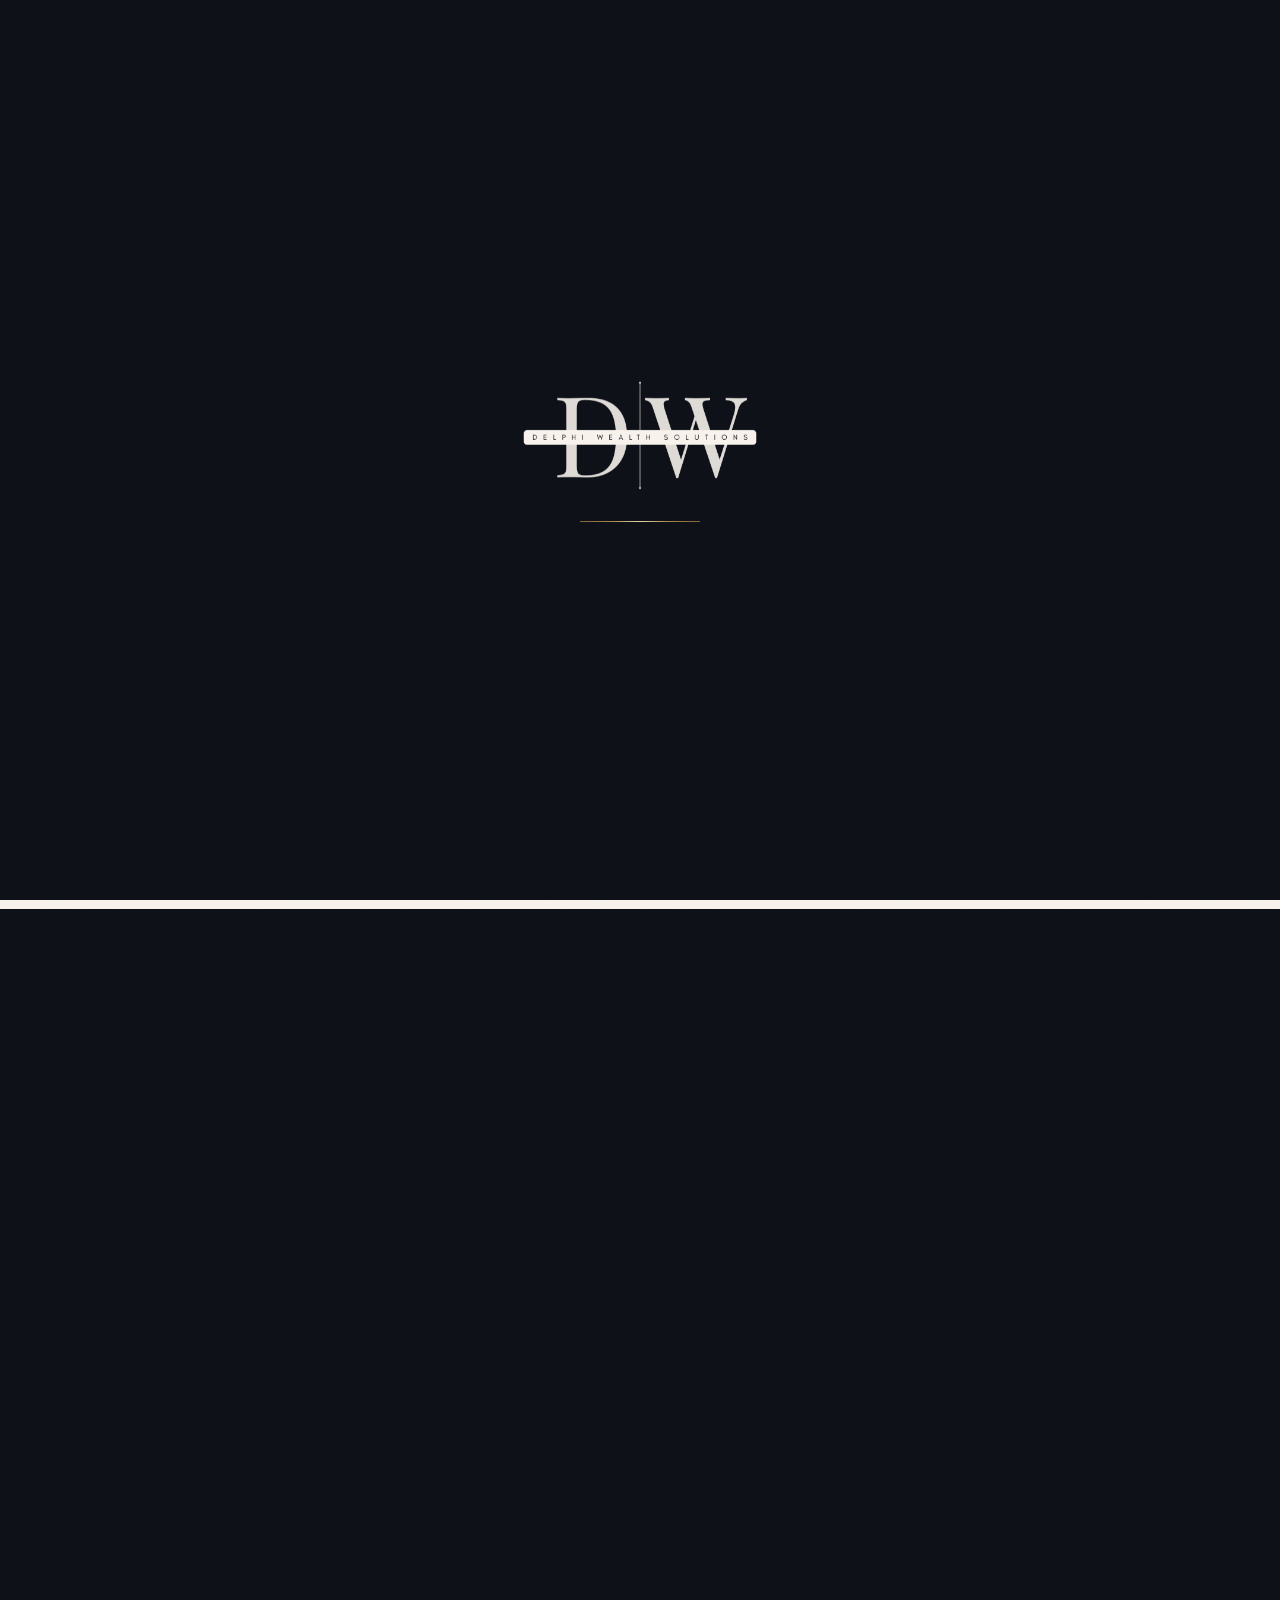
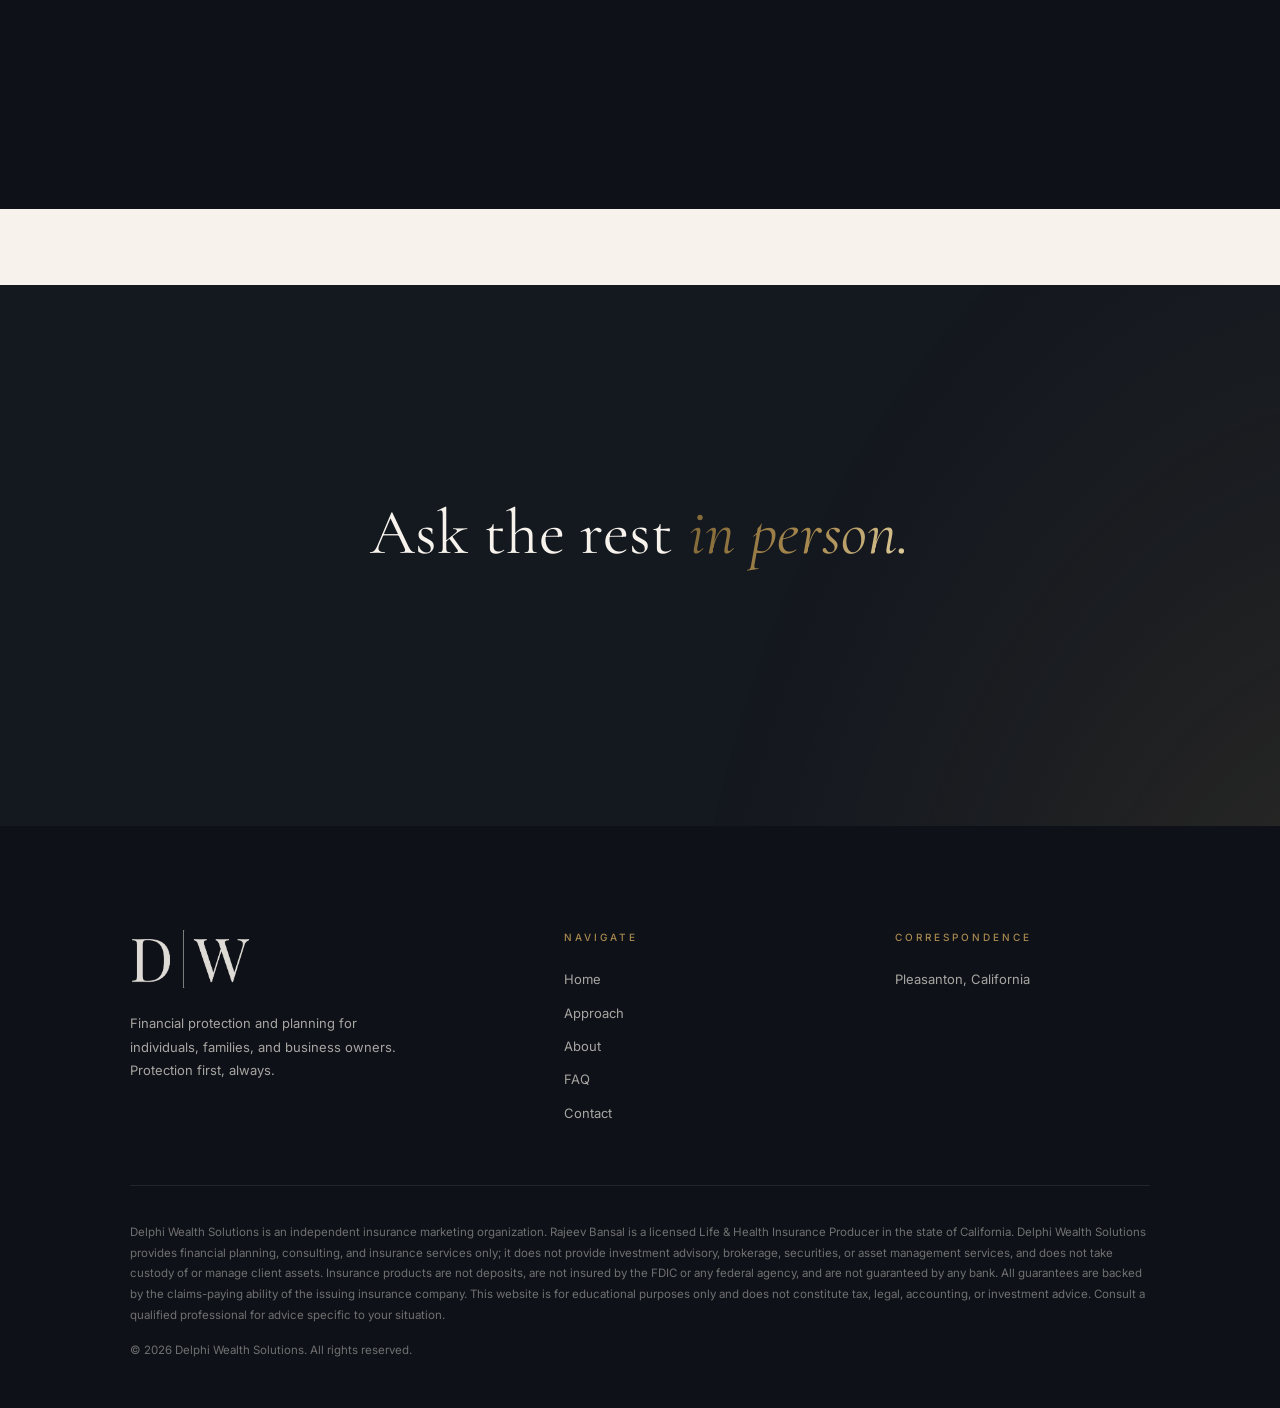
<file: faq.html>
<!DOCTYPE html>
<html lang="en">
<head>
  <meta charset="UTF-8">
  <meta name="viewport" content="width=device-width, initial-scale=1.0">
  <title>FAQ | Delphi Wealth Solutions</title>
  <meta name="description" content="Fair questions, answered plainly: why no portfolio management, how we are paid, who this is not for, and what the first conversation involves.">
  <link rel="icon" type="image/png" href="favicon.png">
  <link rel="stylesheet" href="styles.css">
</head>
<body>

  <div class="preloader" aria-hidden="true">
    <img class="preloader__logo" src="logo-light.png" alt="Delphi Wealth Solutions">
    <div class="preloader__bar"><i></i></div>
  </div>
  <div class="veil" aria-hidden="true"></div>
  <div class="grain" aria-hidden="true"></div>

  <header class="header">
    <div class="header__inner">
      <a class="brand" href="index.html" aria-label="Delphi Wealth Solutions">
        <img class="logo logo--light" src="logo-mark-light.png" alt="Delphi Wealth Solutions">
        <img class="logo logo--dark" src="logo-mark-dark.png" alt="" aria-hidden="true">
      </a>
      <nav class="nav" aria-label="Primary">
        <a href="index.html">Home</a>
        <a href="approach.html">Approach</a>
        <a href="about.html">About</a>
        <a href="faq.html" aria-current="page">FAQ</a>
        <a href="contact.html">Contact</a>
      </nav>
      <button class="nav-toggle" aria-label="Menu" aria-expanded="false"><span></span><span></span><span></span></button>
    </div>
  </header>
  <div class="mobile-menu" aria-hidden="true">
    <a href="index.html"><i>01</i>Home</a>
    <a href="approach.html"><i>02</i>Approach</a>
    <a href="about.html"><i>03</i>About</a>
    <a href="faq.html"><i>04</i>FAQ</a>
    <a href="contact.html"><i>05</i>Contact</a>
    <div class="mobile-menu__foot"><span>Delphi Wealth Solutions</span><span>Counsel for what comes next</span></div>
  </div>

  <main>

    <!-- ===== SUB HERO ===== -->
    <section class="hero hero--sub">
      <div class="hero__bg">
        <div class="hero__glow" data-parallax="0.08"></div>
        <div class="hero__epsilon" data-parallax="0.12">DW</div>
      </div>
      <div class="container hero__inner">
        <p class="label" data-reveal style="--d:.1s">FAQ</p>
        <h1 class="hero__title" data-split style="--d:.25s">Fair questions, <em class="grad">answered plainly.</em></h1>
        <p class="hero__quote" data-reveal style="--d:.7s">If you are the kind of person who asks these before hiring anyone, we will get along.</p>
      </div>
    </section>

    <!-- ===== FAQ LIST ===== -->
    <section class="section">
      <div class="container" style="max-width:900px">
        <div class="faq-list">

          <div class="faq" data-reveal style="--d:.05s">
            <button class="faq__q" aria-expanded="false">
              <span class="no">i.</span>
              <span class="txt">Why don’t you manage portfolios?</span>
              <span class="faq__icon" aria-hidden="true"></span>
            </button>
            <div class="faq__a"><div>
              <p>Because the moment we did, our advice would acquire an interest of its own. Advisors who are paid on assets have a reason to gather assets, and a reason to argue against the house, the gift, the business, anything that moves money out of the fee base. We would rather be paid for judgment and keep the judgment clean. Your investment managers do their work; we make sure it fits the plan.</p>
            </div></div>
          </div>

          <div class="faq" data-reveal style="--d:.1s">
            <button class="faq__q" aria-expanded="false">
              <span class="no">ii.</span>
              <span class="txt">How are you paid?</span>
              <span class="faq__icon" aria-hidden="true"></span>
            </button>
            <div class="faq__a"><div>
              <p>By the carriers, not by you. The consultation, the Financial Needs Analysis, and the written plan are complimentary. When you choose to put coverage in force, the issuing carrier pays us a commission, which we disclose before you sign. We charge no planning fees and no fee on your assets, because we do not manage them.</p>
            </div></div>
          </div>

          <div class="faq" data-reveal style="--d:.15s">
            <button class="faq__q" aria-expanded="false">
              <span class="no">iii.</span>
              <span class="txt">Do you replace my CPA, attorney, or investment manager?</span>
              <span class="faq__icon" aria-hidden="true"></span>
            </button>
            <div class="faq__a"><div>
              <p>No, and we would decline the engagement if you wanted us to. Good professionals are worth keeping. Our role is coordination: making sure the estate documents, the tax strategy, the insurance, and the investment mandate are all describing the same life. Most wealthy families have excellent specialists and no one reading the whole score. That is the seat we take.</p>
            </div></div>
          </div>

          <div class="faq" data-reveal style="--d:.2s">
            <button class="faq__q" aria-expanded="false">
              <span class="no">iv.</span>
              <span class="txt">Do you sell investments?</span>
              <span class="faq__icon" aria-hidden="true"></span>
            </button>
            <div class="faq__a"><div>
              <p>No. We are not securities-registered, and we place no investment products of any kind. Our work is scoped to financial planning, consulting, and insurance. When a plan calls for investment decisions, those are carried out by your own investment managers. We simply make sure the mandate they receive reflects the plan.</p>
            </div></div>
          </div>

          <div class="faq" data-reveal style="--d:.25s">
            <button class="faq__q" aria-expanded="false">
              <span class="no">v.</span>
              <span class="txt">Who is this not for?</span>
              <span class="faq__icon" aria-hidden="true"></span>
            </button>
            <div class="faq__a"><div>
              <p>People looking for stock tips, a product of the month, or someone to trade on their behalf. People who want promises rather than probabilities. And people who prefer not to share the full picture. Planning done on partial information is guessing with better stationery, and we don’t do it.</p>
            </div></div>
          </div>

          <div class="faq" data-reveal style="--d:.3s">
            <button class="faq__q" aria-expanded="false">
              <span class="no">vi.</span>
              <span class="txt">What does the first conversation involve?</span>
              <span class="faq__icon" aria-hidden="true"></span>
            </button>
            <div class="faq__a"><div>
              <p>An hour, at no charge and with no obligation. You describe your situation; we tell you honestly whether we can be useful, and what we would recommend looking at first. If the answer is that you don’t need us, or that you need someone else, we will say so. A practice this size lives on its referrals, not its close rate.</p>
            </div></div>
          </div>

          <div class="faq" data-reveal style="--d:.35s">
            <button class="faq__q" aria-expanded="false">
              <span class="no">vii.</span>
              <span class="txt">What does planning cost?</span>
              <span class="faq__icon" aria-hidden="true"></span>
            </button>
            <div class="faq__a"><div>
              <p>Nothing. The consultation, the analysis, and the written plan are complimentary, whether or not you put anything in force. We are paid by carriers when you choose to implement coverage, and we say so plainly at the time. What we will not do is obscure how we are paid.</p>
            </div></div>
          </div>

          <div class="faq" data-reveal style="--d:.4s">
            <button class="faq__q" aria-expanded="false">
              <span class="no">viii.</span>
              <span class="txt">How often will we speak?</span>
              <span class="faq__icon" aria-hidden="true"></span>
            </button>
            <div class="faq__a"><div>
              <p>Annually on schedule, and immediately when life demands it: a new child, a new job, a new business, a new home. Ongoing counsel means the phone gets answered between the scheduled dates, not just on them.</p>
            </div></div>
          </div>

        </div>
      </div>
    </section>

    <!-- ===== CTA ===== -->
    <section class="section dark cta-band">
      <div class="cta-band__glow" data-parallax="0.06"></div>
      <div class="container">
        <p class="label" data-reveal>Still Curious</p>
        <h2 class="h-1" data-split style="--d:.1s;margin-top:30px">Ask the rest <em class="grad">in person.</em></h2>
        <div data-reveal style="--d:.4s">
          <a class="btn btn--ghostlight" href="contact.html"><span>Schedule a Consultation</span>
            <svg class="btn__gem" width="11" height="11" viewBox="0 0 12 12" fill="none" aria-hidden="true"><rect x="3" y="3" width="6" height="6" stroke="currentColor" stroke-width="1.1"/></svg>
          </a>
        </div>
      </div>
    </section>
  </main>

  <footer class="footer">
    <div class="container">
      <div class="footer__grid">
        <div class="footer__brand">
          <a class="brand" href="index.html" style="margin-bottom:22px;display:inline-flex" aria-label="Delphi Wealth Solutions">
            <img class="logo logo--footer" src="logo-mark-light.png" alt="Delphi Wealth Solutions">
          </a>
          <p style="max-width:34ch">Financial protection and planning for individuals, families, and business owners. Protection first, always.</p>
        </div>
        <div>
          <h4>Navigate</h4>
          <nav>
            <a href="index.html">Home</a>
            <a href="approach.html">Approach</a>
            <a href="about.html">About</a>
            <a href="faq.html">FAQ</a>
            <a href="contact.html">Contact</a>
          </nav>
        </div>
        <div>
          <h4>Correspondence</h4>
          <nav>
            <span>Pleasanton, California</span>
          </nav>
        </div>
      </div>
      <div class="footer__legal">
        <p>Delphi Wealth Solutions is an independent insurance marketing organization. Rajeev Bansal is a licensed Life &amp; Health Insurance Producer in the state of California. Delphi Wealth Solutions provides financial planning, consulting, and insurance services only; it does not provide investment advisory, brokerage, securities, or asset management services, and does not take custody of or manage client assets. Insurance products are not deposits, are not insured by the FDIC or any federal agency, and are not guaranteed by any bank. All guarantees are backed by the claims-paying ability of the issuing insurance company. This website is for educational purposes only and does not constitute tax, legal, accounting, or investment advice. Consult a qualified professional for advice specific to your situation.</p>
        <p>© <span data-year>2026</span> Delphi Wealth Solutions. All rights reserved.</p>
      </div>
    </div>
  </footer>

  <script src="main.js" defer></script>
</body>
</html>
</file>
<file: styles.css>
/* ============================================================
   DELPHI WEALTH SOLUTIONS - shared stylesheet
   Palette: ink #14181F · alabaster #F7F3EC · bronze #A8894F
   Type: Cormorant Garamond (display) · Inter (body)
   ============================================================ */

/* Self-hosted fonts (no third-party requests) */
@font-face{font-family:'Cormorant Garamond';font-style:normal;font-weight:400;font-display:swap;src:url('fonts/cormorant-garamond-latin-400-normal.woff2') format('woff2')}
@font-face{font-family:'Cormorant Garamond';font-style:normal;font-weight:500;font-display:swap;src:url('fonts/cormorant-garamond-latin-500-normal.woff2') format('woff2')}
@font-face{font-family:'Cormorant Garamond';font-style:italic;font-weight:400;font-display:swap;src:url('fonts/cormorant-garamond-latin-400-italic.woff2') format('woff2')}
@font-face{font-family:'Cormorant Garamond';font-style:italic;font-weight:500;font-display:swap;src:url('fonts/cormorant-garamond-latin-500-italic.woff2') format('woff2')}
@font-face{font-family:'Inter';font-style:normal;font-weight:400;font-display:swap;src:url('fonts/inter-latin-400-normal.woff2') format('woff2')}
@font-face{font-family:'Inter';font-style:normal;font-weight:500;font-display:swap;src:url('fonts/inter-latin-500-normal.woff2') format('woff2')}

:root{
  --ink:#14181F;
  --ink-2:#0E1117;
  --ink-3:#1B212B;
  --alabaster:#F7F3EC;
  --alabaster-2:#F1EBE0;
  --bronze:#A8894F;
  --bronze-deep:#7E6535;
  --champagne:#E7D6A8;
  --grad-bronze:linear-gradient(115deg,#7E6535 0%,#A8894F 28%,#E7D6A8 50%,#A8894F 72%,#7E6535 100%);
  --grad-dawn:linear-gradient(160deg,rgba(168,137,79,.14) 0%,rgba(231,214,168,.05) 45%,rgba(20,24,31,0) 80%);
  --serif:'Cormorant Garamond',Georgia,serif;
  --sans:'Inter',-apple-system,BlinkMacSystemFont,'Helvetica Neue',sans-serif;
  --ease-out:cubic-bezier(.22,1,.36,1);
  --ease-cine:cubic-bezier(.76,0,.24,1);
  --w:1100px;
  --ink-soft:rgba(20,24,31,.62);
  --alab-soft:rgba(247,243,236,.66);
}

*{margin:0;padding:0;box-sizing:border-box}
html{scroll-behavior:smooth}
html:has(.veil.veil--closing){scroll-behavior:auto}

body{
  font-family:var(--sans);
  font-weight:400;
  font-size:16px;
  line-height:1.75;
  color:var(--ink);
  background:var(--alabaster);
  -webkit-font-smoothing:antialiased;
  text-rendering:optimizeLegibility;
  overflow-x:hidden;
}

::selection{background:var(--bronze);color:var(--alabaster)}

/* ---------- cinematic grain ---------- */
.grain{
  position:fixed;inset:-100%;z-index:2000;pointer-events:none;
  background-image:url("data:image/svg+xml,%3Csvg xmlns='http://www.w3.org/2000/svg' width='300' height='300'%3E%3Cfilter id='n'%3E%3CfeTurbulence type='fractalNoise' baseFrequency='0.9' numOctaves='2' stitchTiles='stitch'/%3E%3C/filter%3E%3Crect width='100%25' height='100%25' filter='url(%23n)' opacity='0.5'/%3E%3C/svg%3E");
  opacity:.045;
  animation:grain 8s steps(10) infinite;
}
@keyframes grain{
  0%,100%{transform:translate(0,0)}
  10%{transform:translate(-2%,-3%)}
  30%{transform:translate(3%,-2%)}
  50%{transform:translate(-3%,2%)}
  70%{transform:translate(2%,3%)}
  90%{transform:translate(-2%,1%)}
}

/* ---------- preloader ---------- */
.preloader{
  position:fixed;inset:0;z-index:3000;
  background:var(--ink-2);
  display:flex;flex-direction:column;align-items:center;justify-content:center;gap:28px;
  transition:transform 1s var(--ease-cine) .1s;
}
.preloader.done{transform:translateY(-101%)}
.preloader__logo{
  width:min(240px,62vw);height:auto;
  opacity:0;animation:fadeUp 1.15s var(--ease-out) .2s forwards;
}
.preloader__bar{
  width:120px;height:1px;background:rgba(247,243,236,.15);overflow:hidden;
}
.preloader__bar i{
  display:block;height:100%;background:var(--grad-bronze);
  transform:scaleX(0);transform-origin:left;
  animation:load 1.3s var(--ease-cine) .2s forwards;
}
@keyframes load{to{transform:scaleX(1)}}
@keyframes fadeUp{from{opacity:0;transform:translateY(14px)}to{opacity:1;transform:none}}
body.preloader-skip .preloader{display:none}

/* ---------- page veil (transitions) ---------- */
.veil{
  position:fixed;inset:0;z-index:2900;background:var(--ink-2);
  transform:translateY(101%);pointer-events:none;
}
.veil--closing{transform:translateY(0);transition:transform .65s var(--ease-cine)}
.veil--opening{transform:translateY(0);animation:veilUp .9s var(--ease-cine) .05s forwards}
@keyframes veilUp{to{transform:translateY(-101%)}}

/* ---------- cursor ---------- */
.cursor-dot,.cursor-ring{
  position:fixed;top:0;left:0;z-index:2500;pointer-events:none;
  border-radius:50%;transform:translate(-50%,-50%);
  mix-blend-mode:difference;
}
.cursor-dot{width:6px;height:6px;background:#E7D6A8}
.cursor-ring{
  width:38px;height:38px;border:1px solid rgba(231,214,168,.75);
  transition:width .35s var(--ease-out),height .35s var(--ease-out),opacity .35s;
}
body.cursor-hover .cursor-ring{width:64px;height:64px;opacity:.9}
@media (pointer:coarse){.cursor-dot,.cursor-ring{display:none}}

/* ---------- header ---------- */
.header{
  position:fixed;top:0;left:0;right:0;z-index:1000;
  transition:transform .6s var(--ease-out),background .5s,border-color .5s,backdrop-filter .5s;
  border-bottom:1px solid transparent;
}
.header--scrolled{
  background:rgba(247,243,236,.82);
  backdrop-filter:blur(14px);-webkit-backdrop-filter:blur(14px);
  border-bottom-color:rgba(20,24,31,.08);
}
.header--hidden{transform:translateY(-100%)}
.header__inner{
  max-width:calc(var(--w) + 160px);margin:0 auto;
  padding:20px 40px;display:flex;align-items:center;justify-content:space-between;
}
.brand{display:flex;align-items:center;text-decoration:none;color:var(--ink)}
.logo{height:46px;width:auto;display:block}
.logo--dark{display:none}
.header--scrolled .logo--light{display:none}
.header--scrolled .logo--dark{display:block}
.logo--footer{height:62px}
.nav{display:flex;gap:38px;align-items:center}
.nav a{
  position:relative;text-decoration:none;color:var(--ink);
  font-size:11px;font-weight:500;letter-spacing:.22em;text-transform:uppercase;
  padding:4px 0;
}
.nav a::after{
  content:'';position:absolute;left:0;bottom:0;height:1px;width:100%;
  background:var(--grad-bronze);background-size:200% 100%;
  transform:scaleX(0);transform-origin:right;
  transition:transform .5s var(--ease-out);
}
.nav a:hover::after,.nav a[aria-current]::after{transform:scaleX(1);transform-origin:left}
.nav a[aria-current]{color:var(--bronze-deep)}

/* dark-header variant while hero is in view */
.header--onDark:not(.header--scrolled) .nav a{color:var(--alabaster)}
.header--onDark:not(.header--scrolled) .nav-toggle span{background:var(--alabaster)}

/* mobile menu */
.nav-toggle{
  display:none;background:none;border:0;cursor:pointer;padding:10px;z-index:1102;
}
.nav-toggle span{
  display:block;width:26px;height:1.5px;background:var(--ink);margin:6px 0;
  transition:transform .45s var(--ease-cine),opacity .3s,background .3s;
}
body.menu-open .nav-toggle span:nth-child(1){transform:translateY(7.5px) rotate(45deg);background:var(--alabaster)}
body.menu-open .nav-toggle span:nth-child(2){opacity:0}
body.menu-open .nav-toggle span:nth-child(3){transform:translateY(-7.5px) rotate(-45deg);background:var(--alabaster)}
.mobile-menu{
  position:fixed;inset:0;z-index:1100;background:var(--ink-2);
  display:flex;flex-direction:column;justify-content:center;padding:0 9vw;gap:6px;
  clip-path:inset(0 0 100% 0);
  transition:clip-path .8s var(--ease-cine);
  visibility:hidden;
}
body.menu-open .mobile-menu{clip-path:inset(0 0 0% 0);visibility:visible}
.mobile-menu a{
  font-family:var(--serif);font-size:clamp(34px,9vw,56px);font-weight:400;
  color:var(--alabaster);text-decoration:none;line-height:1.25;
  display:flex;align-items:baseline;gap:18px;
  opacity:0;transform:translateY(30px);
  transition:opacity .6s var(--ease-out),transform .6s var(--ease-out),color .3s;
}
.mobile-menu a i{font-family:var(--sans);font-style:normal;font-size:10px;letter-spacing:.3em;color:var(--bronze)}
.mobile-menu a:hover{color:var(--champagne)}
body.menu-open .mobile-menu a{opacity:1;transform:none}
body.menu-open .mobile-menu a:nth-child(1){transition-delay:.30s}
body.menu-open .mobile-menu a:nth-child(2){transition-delay:.38s}
body.menu-open .mobile-menu a:nth-child(3){transition-delay:.46s}
body.menu-open .mobile-menu a:nth-child(4){transition-delay:.54s}
body.menu-open .mobile-menu a:nth-child(5){transition-delay:.62s}
.mobile-menu__foot{
  position:absolute;bottom:40px;left:9vw;right:9vw;
  display:flex;justify-content:space-between;
  font-size:10px;letter-spacing:.25em;text-transform:uppercase;color:var(--alab-soft);
  opacity:0;transition:opacity .6s .7s;
}
body.menu-open .mobile-menu__foot{opacity:1}

/* ---------- typography helpers ---------- */
.label{
  display:inline-flex;align-items:center;gap:16px;
  font-size:10.5px;font-weight:500;letter-spacing:.3em;text-transform:uppercase;
  color:var(--bronze-deep);
}
.label::before{content:'';width:44px;height:1px;background:var(--grad-bronze)}
.dark .label{color:var(--champagne)}
h1,h2,h3{font-family:var(--serif);font-weight:400;line-height:1.12;letter-spacing:.005em}
.h-display{font-size:clamp(44px,7.2vw,92px)}
.h-1{font-size:clamp(38px,5.4vw,64px)}
.h-2{font-size:clamp(30px,4vw,46px)}
.h-3{font-size:clamp(22px,2.4vw,27px);line-height:1.3}
.lede{font-size:clamp(17px,1.5vw,19.5px);line-height:1.85;color:var(--ink-soft);max-width:62ch}
.dark .lede{color:var(--alab-soft)}
em.grad{
  font-style:italic;
  background:var(--grad-bronze);background-size:220% auto;
  -webkit-background-clip:text;background-clip:text;color:transparent;
  animation:shimmer 7s linear infinite;
}
@keyframes shimmer{to{background-position:220% center}}
/* when split into word spans, clip the gradient on each word (clip:text does not
   paint through inline-block descendants) */
.grad .w>i,em.grad .w>i{
  background:var(--grad-bronze);background-size:220% auto;
  -webkit-background-clip:text;background-clip:text;color:transparent;
  animation:shimmer 7s linear infinite;
}

/* ---------- buttons ---------- */
/* Engraved-plate buttons: a hairline frame floats just outside the plate and
   draws tight on hover; a bronze wash sweeps through the fill; the diamond
   gem quarter-turns. No arrows, no plain blocks. */
.btn{
  position:relative;display:inline-flex;align-items:center;gap:16px;
  padding:20px 44px;
  font-family:var(--sans);font-size:11px;font-weight:500;
  letter-spacing:.24em;text-indent:.05em;text-transform:uppercase;text-decoration:none;
  border:0;cursor:pointer;
  transition:letter-spacing .5s var(--ease-out),color .45s,background-position .8s var(--ease-cine);
  will-change:transform;
}
.btn:hover{letter-spacing:.3em}
.btn::after{
  content:'';position:absolute;inset:-8px;pointer-events:none;
  border:1px solid rgba(168,137,79,.4);
  transition:inset .5s var(--ease-out),border-color .5s;
}
.btn:hover::after{inset:-3px;border-color:rgba(168,137,79,.95)}
.btn--primary{
  color:var(--alabaster);
  background-image:linear-gradient(105deg,#7E6535 0%,#A8894F 15%,#E7D6A8 27%,#A8894F 38%,#7E6535 49.7%,var(--ink) 50%,var(--ink) 100%);
  background-size:205% 100%;background-position:100% 0;
}
.btn--primary:hover{background-position:0 0;color:var(--ink)}
.btn--outline{background:transparent;color:var(--ink);box-shadow:inset 0 0 0 1px var(--ink)}
.btn--outline::before{
  content:'';position:absolute;inset:0;z-index:0;background:var(--ink);
  transform:scaleY(0);transform-origin:bottom;
  transition:transform .5s var(--ease-cine);
}
.btn--outline:hover{color:var(--alabaster)}
.btn--outline:hover::before{transform:scaleY(1)}
.dark .btn--outline{color:var(--alabaster);box-shadow:inset 0 0 0 1px rgba(247,243,236,.5)}
.dark .btn--outline::before{background:var(--alabaster)}
.dark .btn--outline:hover{color:var(--ink)}
.btn--ghostlight{
  color:var(--ink);
  background-image:linear-gradient(105deg,#7E6535 0%,#A8894F 15%,#E7D6A8 27%,#A8894F 38%,#7E6535 49.7%,var(--alabaster) 50%,var(--alabaster) 100%);
  background-size:205% 100%;background-position:100% 0;
}
.btn--ghostlight:hover{background-position:0 0}
.btn span,.btn svg{position:relative;z-index:1}
.btn .btn__gem{transform:rotate(45deg);transition:transform .65s var(--ease-cine)}
.btn:hover .btn__gem{transform:rotate(225deg)}

/* ---------- layout ---------- */
.container{max-width:var(--w);margin:0 auto;padding:0 40px}
.section{padding:clamp(96px,12vw,170px) 0;position:relative}
.dark{background:var(--ink);color:var(--alabaster)}
.dark--deep{background:var(--ink-2)}

/* ---------- hero ---------- */
.hero{
  position:relative;min-height:100svh;display:flex;align-items:center;justify-content:center;
  text-align:center;overflow:hidden;
  background:var(--ink-2);color:var(--alabaster);
}
.hero__bg{position:absolute;inset:0;pointer-events:none}
.hero__glow{
  position:absolute;top:-30%;left:50%;width:130vw;height:130vw;max-width:1700px;max-height:1700px;
  transform:translateX(-50%);
  background:radial-gradient(circle at 50% 42%,rgba(168,137,79,.16) 0%,rgba(168,137,79,.055) 32%,rgba(14,17,23,0) 62%);
  animation:breathe 11s ease-in-out infinite;
}
@keyframes breathe{0%,100%{opacity:.85;transform:translateX(-50%) scale(1)}50%{opacity:1;transform:translateX(-50%) scale(1.06)}}
.hero__epsilon{
  position:absolute;top:50%;left:50%;transform:translate(-50%,-54%);
  font-family:var(--serif);font-weight:400;font-size:min(32vh,26vw);line-height:1;white-space:nowrap;
  color:transparent;-webkit-text-stroke:1px rgba(168,137,79,.16);
  user-select:none;
}
.hero__rays{
  position:absolute;inset:0;
  background:
    linear-gradient(100deg,transparent 46%,rgba(231,214,168,.035) 50%,transparent 54%),
    linear-gradient(80deg,transparent 44%,rgba(231,214,168,.025) 50%,transparent 56%);
  background-size:300% 100%;
  animation:rays 16s linear infinite;
}
@keyframes rays{to{background-position:-300% 0}}
.hero__inner{position:relative;z-index:2;padding:140px 24px 200px;max-width:900px}
.hero .label{justify-content:center;color:var(--champagne)}
.hero .label::before,.hero .label::after{content:'';width:44px;height:1px;background:var(--grad-bronze)}
.hero__title{
  margin:34px 0 30px;
  font-family:var(--serif);font-weight:400;
  font-size:clamp(46px,8vw,104px);line-height:1.04;letter-spacing:.01em;
}
.hero__quote{
  font-family:var(--serif);font-style:italic;font-weight:400;
  font-size:clamp(18px,2vw,23px);line-height:1.7;color:var(--alab-soft);
  max-width:56ch;margin:0 auto 52px;
}
.hero__scroll{
  position:absolute;bottom:38px;left:50%;transform:translateX(-50%);z-index:2;
  display:flex;flex-direction:column;align-items:center;gap:12px;
  font-size:9.5px;letter-spacing:.34em;text-transform:uppercase;color:var(--alab-soft);
}
.hero__scroll i{
  width:1px;height:56px;background:rgba(247,243,236,.22);position:relative;overflow:hidden;display:block;
}
.hero__scroll i::after{
  content:'';position:absolute;top:-100%;left:0;width:100%;height:100%;
  background:var(--champagne);animation:scrollHint 2.2s var(--ease-cine) infinite;
}
@keyframes scrollHint{0%{top:-100%}55%,100%{top:100%}}

/* subpage hero */
.hero--sub{min-height:72svh;text-align:left;align-items:flex-end}
.hero--sub .hero__inner{padding-top:180px;padding-bottom:90px;width:100%}
.hero--sub .label{justify-content:flex-start}
.hero--sub .label::after{display:none}
.hero--sub .hero__title{font-size:clamp(42px,6.4vw,84px);margin:30px 0 26px}
.hero--sub .hero__quote{margin:0;max-width:58ch}
.hero--sub .hero__epsilon{left:auto;right:-6%;top:56%;font-size:min(38vh,24vw)}

/* ---------- reveal system ---------- */
[data-reveal]{opacity:0;transform:translateY(46px);filter:blur(7px);
  transition:opacity 1.15s var(--ease-out),transform 1.15s var(--ease-out),filter 1.15s var(--ease-out);
  transition-delay:var(--d,0s);
  will-change:opacity,transform,filter;
}
[data-reveal].in-view{opacity:1;transform:none;filter:none}
[data-reveal="left"]{transform:translateX(-46px)}
[data-reveal="right"]{transform:translateX(46px)}
[data-reveal="scale"]{transform:scale(.94) translateY(24px)}

/* split words */
[data-split] .w{display:inline-block;overflow:hidden;vertical-align:top;padding-bottom:.12em;margin-bottom:-.12em}
[data-split] .w>i{
  display:inline-block;font-style:inherit;
  transform:translateY(115%) rotate(2.5deg);
  transition:transform 1.1s var(--ease-cine);
  transition-delay:calc(var(--wd,0)*0.045s + var(--d,0s));
  will-change:transform;
}
[data-split].in-view .w>i{transform:none}

/* rules that draw */
.rule{height:1px;background:var(--grad-bronze);background-size:200% auto;
  transform:scaleX(0);transform-origin:left;
  transition:transform 1.3s var(--ease-cine) var(--d,0s);
}
.rule.in-view{transform:scaleX(1)}

/* ---------- philosophy band ---------- */
.philosophy{overflow:hidden}
.philosophy .container{position:relative;z-index:2;max-width:920px}
.philosophy__quote{
  font-family:var(--serif);font-size:clamp(24px,3.2vw,38px);
  line-height:1.5;font-weight:400;margin-top:40px;
}
.philosophy__quote em{font-style:italic;color:var(--champagne)}
.philosophy__epsilon{
  position:absolute;top:50%;right:-4%;transform:translateY(-50%);
  font-family:var(--serif);font-size:24vw;line-height:1;color:transparent;white-space:nowrap;
  -webkit-text-stroke:1px rgba(168,137,79,.12);pointer-events:none;user-select:none;
}

/* ---------- services ---------- */
.services__grid{
  display:grid;grid-template-columns:repeat(3,1fr);gap:clamp(36px,5vw,72px);
  margin-top:clamp(56px,7vw,90px);
}
.service{position:relative;padding-top:34px}
.service__rule{position:absolute;top:0;left:0;width:100%}
.service__no{
  font-family:var(--serif);font-style:italic;font-size:15px;color:var(--bronze);
  display:block;margin-bottom:18px;letter-spacing:.08em;
}
.service h3{margin-bottom:16px}
.service p{color:var(--ink-soft);font-size:15.5px}
.service{transition:transform .7s var(--ease-out)}
.service:hover{transform:translateY(-8px)}
.service:hover .rule{background-position:100% 0;transition:transform 1.3s var(--ease-cine),background-position 1.2s var(--ease-out)}

/* ---------- editorial two-column ---------- */
.duo{display:grid;grid-template-columns:minmax(0,.9fr) minmax(0,1.1fr);gap:clamp(48px,7vw,110px);align-items:start}
.duo--center{align-items:center}
.sticky-col{position:sticky;top:140px}

/* ---------- greek key divider ---------- */
.gkey{display:flex;justify-content:center;padding:0 0 clamp(56px,7vw,90px)}
.gkey svg{width:min(340px,70vw);height:auto;overflow:visible}
.gkey path{
  fill:none;stroke:var(--bronze);stroke-width:1.2;opacity:.7;
  stroke-dasharray:1200;stroke-dashoffset:1200;
  transition:stroke-dashoffset 2.6s var(--ease-out) .2s;
}
.gkey.in-view path{stroke-dashoffset:0}

/* ---------- footer CTA ---------- */
.cta-band{position:relative;overflow:hidden;text-align:center}
.cta-band .container{position:relative;z-index:2;max-width:860px}
.cta-band__glow{
  position:absolute;bottom:-55%;left:50%;transform:translateX(-50%);
  width:120vw;height:90vw;max-width:1500px;max-height:1100px;
  background:radial-gradient(ellipse at 50% 100%,rgba(168,137,79,.2) 0%,rgba(168,137,79,.06) 40%,transparent 68%);
  animation:breathe2 9s ease-in-out infinite;
}
@keyframes breathe2{0%,100%{opacity:.8}50%{opacity:1}}
.cta-band h2{margin-bottom:44px}

/* ---------- footer ---------- */
.footer{background:var(--ink-2);color:var(--alab-soft);font-size:13px;line-height:1.8}
.footer__grid{
  display:grid;grid-template-columns:1.4fr 1fr 1fr;gap:clamp(40px,6vw,90px);
  padding:clamp(70px,8vw,110px) 0 60px;
}
.footer h4{
  font-family:var(--sans);font-size:10px;font-weight:500;letter-spacing:.3em;
  text-transform:uppercase;color:var(--bronze);margin-bottom:22px;
}
.footer a{color:var(--alab-soft);text-decoration:none;transition:color .3s}
.footer a:hover{color:var(--champagne)}
.footer nav{display:flex;flex-direction:column;gap:10px}
.footer__legal{
  border-top:1px solid rgba(247,243,236,.09);
  padding:36px 0 48px;font-size:11.5px;color:rgba(247,243,236,.42);
}
.footer__legal p+p{margin-top:14px}
.footer__license{
  letter-spacing:.12em;color:rgba(231,214,168,.6);
  text-transform:uppercase;font-size:10.5px;margin-bottom:18px;
}

/* ---------- approach: process ---------- */
.steps{display:flex;flex-direction:column;gap:0;margin-top:clamp(40px,5vw,60px)}
.step{
  display:grid;grid-template-columns:minmax(90px,180px) 1fr;gap:clamp(24px,5vw,80px);
  padding:clamp(44px,5vw,64px) 0;border-top:1px solid rgba(20,24,31,.1);
  position:relative;
}
.step:last-child{border-bottom:1px solid rgba(20,24,31,.1)}
.step__no{
  font-family:var(--serif);font-size:clamp(52px,7vw,96px);line-height:.9;
  color:transparent;-webkit-text-stroke:1px rgba(168,137,79,.55);
  transition:color .6s var(--ease-out);
}
.step:hover .step__no{color:rgba(168,137,79,.14)}
.step h3{margin-bottom:14px}
.step p{color:var(--ink-soft);max-width:60ch}

/* ---------- about ---------- */
.portrait{
  position:relative;aspect-ratio:4/5;overflow:hidden;background:var(--ink-3);
}
.portrait__inner{
  position:absolute;inset:0;display:grid;place-items:center;
  background:
    radial-gradient(circle at 50% 34%,rgba(168,137,79,.22),transparent 58%),
    linear-gradient(170deg,#1B212B,#0E1117);
  transform:scale(1.15);will-change:transform;
}
.portrait__inner span{
  font-family:var(--serif);font-size:76px;color:rgba(231,214,168,.28);line-height:1;letter-spacing:.04em;
}
.portrait__caption{
  position:absolute;left:0;bottom:0;right:0;padding:18px 22px;
  background:linear-gradient(transparent,rgba(14,17,23,.85));
  color:var(--alab-soft);font-size:10.5px;letter-spacing:.22em;text-transform:uppercase;
}
.portrait::after{
  content:'';position:absolute;inset:14px;border:1px solid rgba(231,214,168,.25);pointer-events:none;
}
.creds{list-style:none;margin-top:34px;display:flex;flex-direction:column;gap:0}
.creds li{
  padding:18px 0;border-top:1px solid rgba(20,24,31,.1);
  display:flex;justify-content:space-between;gap:24px;font-size:14px;
}
.creds li:last-child{border-bottom:1px solid rgba(20,24,31,.1)}
.creds b{font-weight:500;letter-spacing:.05em}
.creds span{color:var(--ink-soft)}

/* ---------- FAQ ---------- */
.faq-list{margin-top:clamp(40px,5vw,64px)}
.faq{border-top:1px solid rgba(20,24,31,.12)}
.faq:last-child{border-bottom:1px solid rgba(20,24,31,.12)}
.faq__q{
  width:100%;background:none;border:0;cursor:pointer;text-align:left;
  display:flex;align-items:baseline;justify-content:space-between;gap:30px;
  padding:clamp(26px,3vw,36px) 0;color:var(--ink);
  font-family:var(--serif);font-weight:400;font-size:clamp(20px,2.4vw,26px);line-height:1.35;
  transition:color .35s;
}
.faq__q:hover{color:var(--bronze-deep)}
.faq__q .no{
  font-family:var(--serif);font-style:italic;font-size:14px;color:var(--bronze);flex:none;
  width:44px;
}
.faq__q .txt{flex:1}
.faq__icon{
  flex:none;width:14px;height:14px;position:relative;top:2px;
  transition:transform .5s var(--ease-cine);
}
.faq__icon::before,.faq__icon::after{
  content:'';position:absolute;background:var(--bronze);
  top:50%;left:0;width:100%;height:1px;transform:translateY(-50%);
}
.faq__icon::after{transform:translateY(-50%) rotate(90deg);transition:transform .5s var(--ease-cine)}
.faq.open .faq__icon::after{transform:translateY(-50%) rotate(0deg)}
.faq.open .faq__icon{transform:rotate(180deg)}
.faq__a{
  display:grid;grid-template-rows:0fr;transition:grid-template-rows .65s var(--ease-cine);
}
.faq.open .faq__a{grid-template-rows:1fr}
.faq__a>div{overflow:hidden}
.faq__a p{
  color:var(--ink-soft);max-width:66ch;
  padding:0 0 clamp(28px,3vw,40px) 44px;
  opacity:0;transform:translateY(10px);
  transition:opacity .5s .15s,transform .5s .15s;
}
.faq.open .faq__a p{opacity:1;transform:none}

/* ---------- contact ---------- */
.contact-grid{display:grid;grid-template-columns:1fr 1fr;gap:clamp(48px,7vw,100px);margin-top:clamp(48px,6vw,72px)}
.calendly-slot{
  border:1px solid rgba(20,24,31,.15);min-height:420px;
  display:flex;flex-direction:column;align-items:center;justify-content:center;gap:16px;
  text-align:center;padding:40px;position:relative;background:var(--alabaster-2);
}
.calendly-slot::after{content:'';position:absolute;inset:10px;border:1px solid rgba(168,137,79,.3);pointer-events:none}
.calendly-slot .e{font-family:var(--serif);font-size:44px;color:var(--bronze)}
.calendly-slot p{font-size:12px;letter-spacing:.18em;text-transform:uppercase;color:var(--ink-soft);line-height:2}
.form{display:flex;flex-direction:column;gap:0}
.field{position:relative;padding:26px 0 14px;border-bottom:1px solid rgba(20,24,31,.2)}
.field label{
  position:absolute;left:0;top:32px;
  font-size:11px;letter-spacing:.24em;text-transform:uppercase;color:var(--ink-soft);
  transition:all .4s var(--ease-out);pointer-events:none;
}
.field input,.field textarea{
  width:100%;border:0;background:none;outline:none;
  font-family:var(--serif);font-size:20px;color:var(--ink);padding-top:8px;
  resize:vertical;min-height:34px;
}
.field textarea{min-height:96px}
.field:focus-within label,.field.filled label{top:6px;font-size:9px;color:var(--bronze-deep)}
.field::after{
  content:'';position:absolute;left:0;bottom:-1px;width:100%;height:1px;
  background:var(--grad-bronze);transform:scaleX(0);transform-origin:left;
  transition:transform .6s var(--ease-cine);
}
.field:focus-within::after{transform:scaleX(1)}
.form .btn{margin-top:44px;align-self:flex-start}
.form__note{margin-top:22px;font-size:12px;color:var(--ink-soft);line-height:1.7}
.form__sent{
  display:none;padding:34px 0;font-family:var(--serif);font-size:22px;font-style:italic;color:var(--bronze-deep);
}
.form.sent .form__sent{display:block}
.form.sent .field,.form.sent .btn,.form.sent .form__note{display:none}

/* ---------- parallax util ---------- */
[data-parallax]{will-change:transform}

/* ---------- responsive ---------- */
@media (max-width:960px){
  .nav{display:none}
  .nav-toggle{display:block}
  .duo{grid-template-columns:1fr}
  .sticky-col{position:static}
  .services__grid{grid-template-columns:1fr;gap:52px}
  .footer__grid{grid-template-columns:1fr;gap:44px}
  .contact-grid{grid-template-columns:1fr}
  .step{grid-template-columns:1fr;gap:18px}
  .faq__a p{padding-left:0}
  .faq__q .no{width:30px}
  .header__inner{padding:20px 24px}
  .container{padding:0 24px}
}
@media (max-width:520px){
  .hero__inner{padding:120px 24px 150px}
  .hero--sub .hero__inner{padding-top:150px;padding-bottom:70px}
  .logo{height:38px}
  .logo--footer{height:52px}
  .section{padding:88px 0}
  .btn{padding:17px 30px;width:100%;justify-content:center}
  .form .btn{width:auto}
}

/* ---------- reduced motion ---------- */
@media (prefers-reduced-motion:reduce){
  *,*::before,*::after{animation-duration:.01ms!important;animation-iteration-count:1!important;transition-duration:.01ms!important}
  [data-reveal],[data-split] .w>i,.rule{opacity:1!important;transform:none!important;filter:none!important}
  html{scroll-behavior:auto}
  .grain,.cursor-dot,.cursor-ring{display:none}
}
</file>
